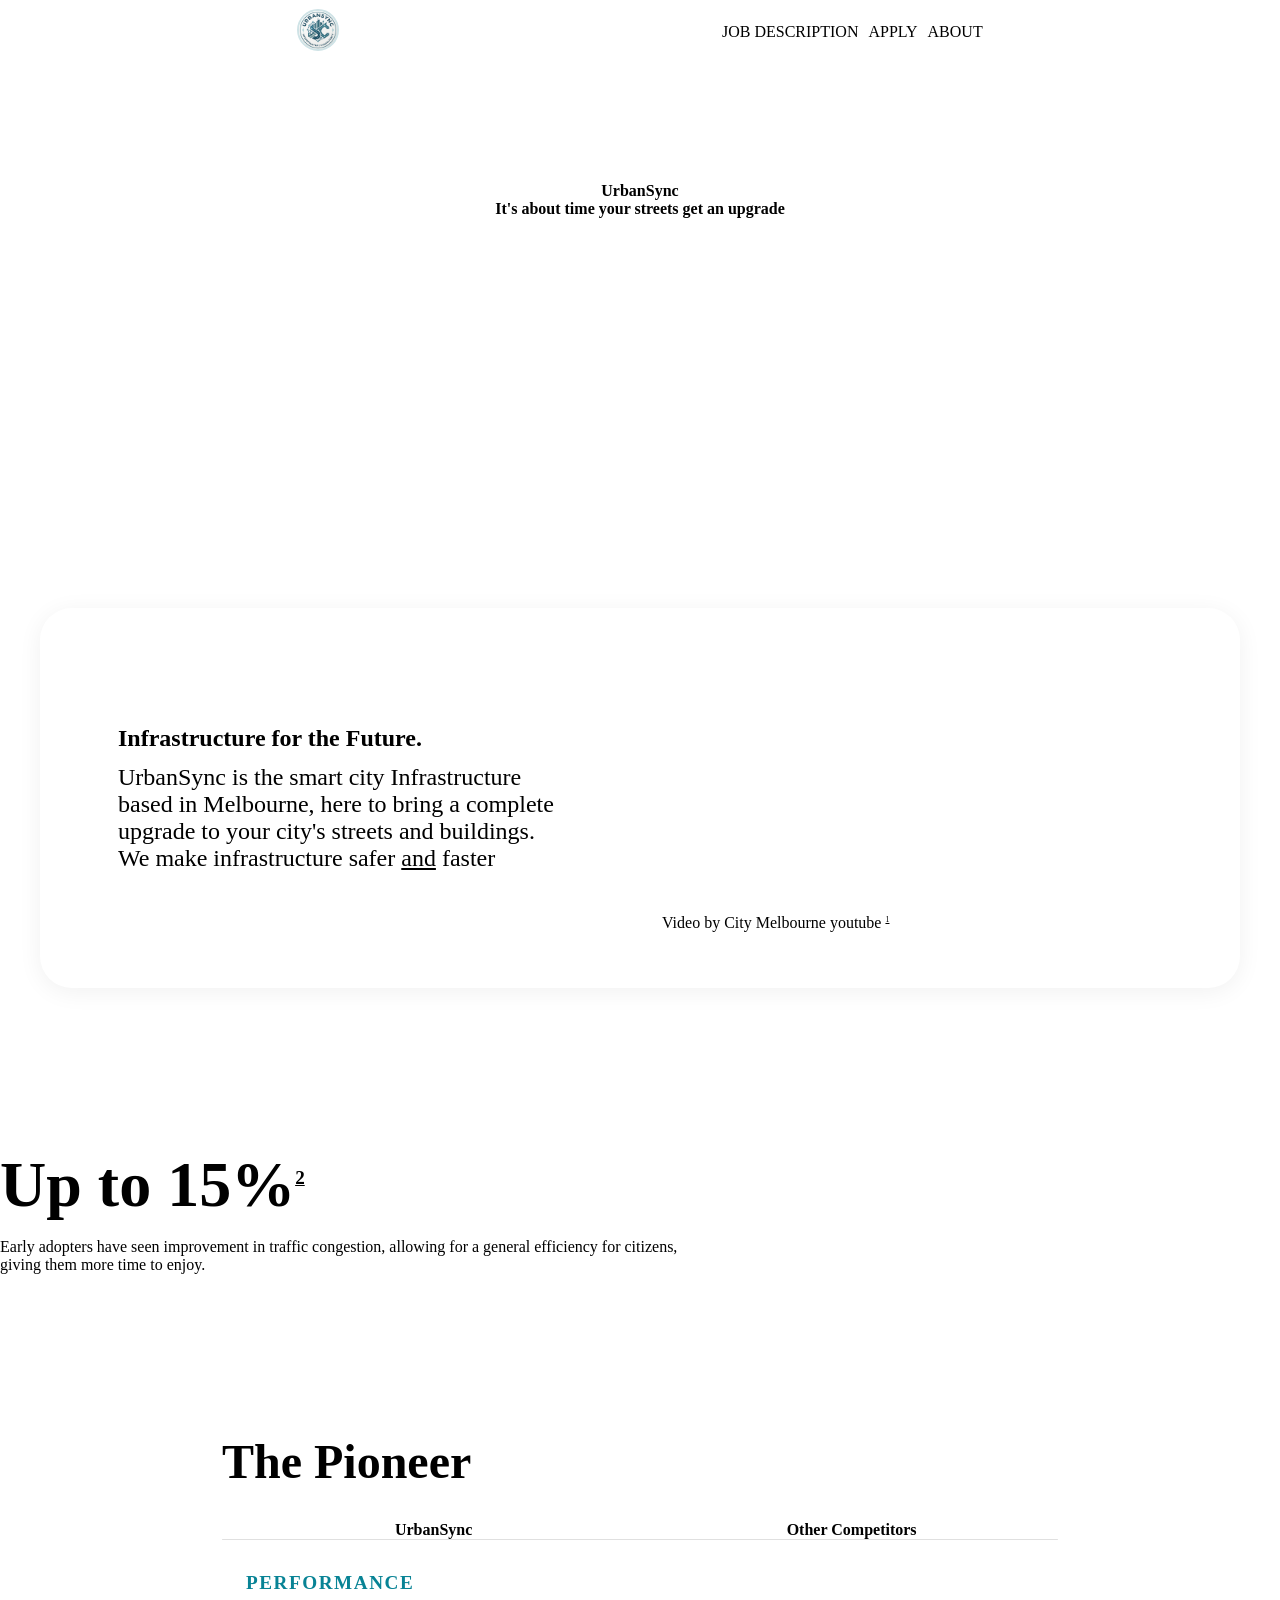
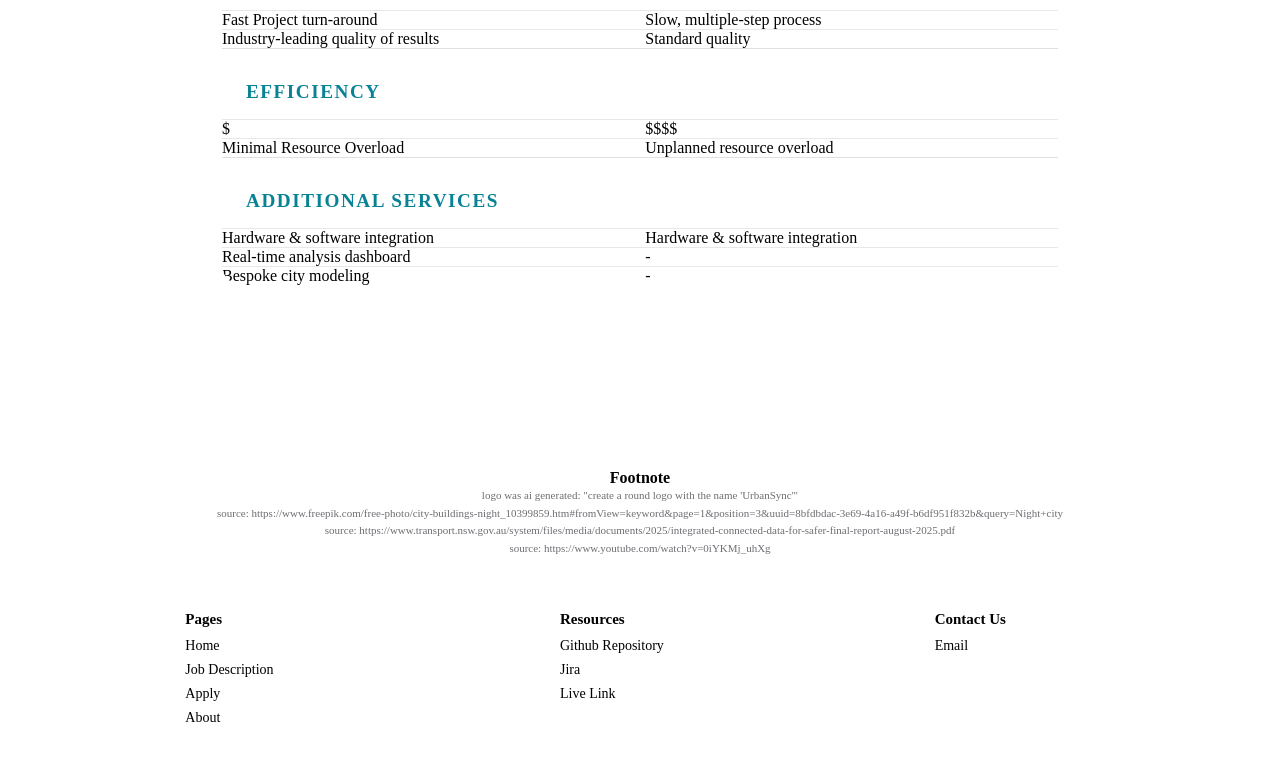
<file: index.html>
<!DOCTYPE html>
<html lang="en">

<head>
  <meta charset="UTF-8">
  <meta name="viewport" content="width=device-width, initial-scale=1.0">
  <link rel="stylesheet" href="./styles/style.css">
  <title>Home - UrbanSync</title>
  <link rel="icon" type="image/x-icon" href="/images/logo.ico">
  <meta charset="UTF-8">
  <meta name="viewport" content="width=device-width, initial-scale=1.0">
  <meta name="description" content="UrbanSync, A B2B company specializing in infrastructure analytics and improvement.">
  <meta name="author" content="Reach Peng, Liron Willathgamuwa, Dylan Kelly, MD Areen ">

  <!-- Open Graph (for social sharing previews) -->
  <meta property="og:title" content="UrbanSync">
  <meta property="og:description" content="making streets faster and safer">
  <meta property="og:image" content="assets/images/hero-preview.jpg">
  <meta property="og:url" content="https://mqypr.github.io/UrbanSync/">
  <meta property="og:type" content="website">
  <style>
    @media only screen and (max-width: 800px) {
      .index-hero-h1 {
        color: var(--bg-main);
        font-size: 60px;
      }


      .index-hero-slogan {
        color: var(--bg-main);
        font-size: 24px;
      }
    }

    @media only screen and (max-width: 1000px) {
      .index-intro {
        flex-direction: column;
      }

      .index-intro-description {
        max-width: 500px;
        font-size: 20px;
        text-align: center;
      }

      .index-intro-vid-content {
        height: 200px;
        width: auto;
      }
    }
  </style>
</head>

<body>
  <!--HEADER-->
  <header>
    <nav class="navbar">
      <div class="navbar-container">
        <!--navbar logo links to index page-->
        <div class="navbar-logo">
          <a href="index.html"><img src="./images/logo.png" class="logo-pic" alt="logo-pic"></a>
        </div>
        <!--navbar links to other pages-->
        <div class="navbar-link">
          <a href="jobs.html" class="navbar-link-item-a">JOB DESCRIPTION</a>
          <a href="apply.html" class="navbar-link-item-a">APPLY</a>
          <a href="about.html" class="navbar-link-item-a">ABOUT</a>
        </div>
      </div>
    </nav>
  </header>
  <main>
    <!--HERO SECTION
    CONTAINS: background picture, company name, and description-->
    <section class="index-hero">
      <h1 class="index-hero-h1">UrbanSync</h1>
      <h2 class="index-hero-slogan">It's about time your streets get an
        <span class="index-hero-slogan-highlight">upgrade</span>
      </h2>
    </section>
    <section class="index-intro">
      <div class="index-intro-description">
        <h2 class="index-intro-title">Infrastructure for the Future.</h2>
        <p>UrbanSync is the smart city Infrastructure based in Melbourne, here to bring a complete upgrade to your
          city's streets and buildings. We make infrastructure safer <span
            class="index-intro-description-highlight">and</span> faster</p>
        <!--highlight "and"-->
      </div>
      <figure class="index-intro-vid">
        <video autoplay muted loop src="./images/promo-video.mp4" class="index-intro-vid-content"></video>
        <figcaption class="index-intro-figcaption">Video by City Melbourne youtube <a href="#footnote-3"
            class="index-intro-figcaption-sup"><sup>1</sup></a></figcaption>
      </figure>
    </section>
    <section class="index-stats">
      <h2 class="index-stats-number">Up to <span class="index-stats-number-highlight">15%<a href="#footnote-2"><sup
              style="font-size: 30%;">2</sup></a>
        </span></h2>
      <p class="index-stats-text">Early adopters have seen improvement in traffic congestion, allowing for a general
        efficiency for citizens, giving them more time to enjoy.</p>
    </section>
    <section class="index-compare">
      <h2 class="index-compare-title">
        The Pioneer
      </h2>
      <table class="index-compare-table">
        <tr class="index-compare-table-row">
          <th class="index-compare-table-title">UrbanSync</th>
          <th class="index-compare-table-title">Other Competitors</th>
        </tr>
        <tr class="index-compare-table-row">
          <td class="index-compare-table-category" colspan="2">Performance</td>
        </tr>
        <tr class="index-compare-table-row">
          <td class="index-compare-table-row-data">Fast Project turn-around</td>
          <td class="index-compare-table-row-data">Slow, multiple-step process</td>
        </tr>
        <tr class="index-compare-table-row">
          <td class="index-compare-table-row-data">Industry-leading quality of results</td>
          <td class="index-compare-table-row-data">Standard quality</td>
        </tr>
        <tr class="index-compare-table-row">
          <td class="index-compare-table-category" colspan="2">Efficiency</td>
        </tr>
        <tr class="index-compare-table-row">
          <td class="index-compare-table-row-data">$</td>
          <td class="index-compare-table-row-data">$$$$</td>
        </tr>
        <tr class="index-compare-table-row">
          <td class="index-compare-table-row-data">Minimal Resource Overload</td>
          <td class="index-compare-table-row-data">Unplanned resource overload</td>
        </tr>
        <tr class="index-compare-table-row">
          <td class="index-compare-table-category" colspan="2">Additional Services</td>
        </tr>
        <tr class="index-compare-table-row">
          <td class="index-compare-table-row-data">Hardware & software integration</td>
          <td class="index-compare-table-row-data">Hardware & software integration</td>
        </tr>
        <tr class="index-compare-table-row">
          <td class="index-compare-table-row-data">Real-time analysis dashboard</td>
          <td class="index-compare-table-row-data">-</td>
        </tr>
        <tr class="index-compare-table-row">
          <td class="index-compare-table-row-data">Bespoke city modeling</td>
          <td class="index-compare-table-row-data">-</td>
        </tr>
      </table>
    </section>
    <section class="index-footnote">
      <h3>Footnote</h3>
      <p class="index-footnote-item" id="footnote-0"> logo was ai generated: "create a round logo with the name
        'UrbanSync'"</p>
      <p class="index-footnote-item" id="footnote-1">source:
        https://www.freepik.com/free-photo/city-buildings-night_10399859.htm#fromView=keyword&page=1&position=3&uuid=8bfdbdac-3e69-4a16-a49f-b6df951f832b&query=Night+city
      </p>
      <p class="index-footnote-item" id="footnote-2">source:
        https://www.transport.nsw.gov.au/system/files/media/documents/2025/integrated-connected-data-for-safer-final-report-august-2025.pdf
      </p>
      <p class="index-footnote-item" id="footnote-3">source: https://www.youtube.com/watch?v=0iYKMj_uhXg</p>
    </section>
  </main>
  <footer>
    <nav>
      <div class="footer-container">
        <div class="footer-column">
          <h2 class="footer-column-title">Pages</h2>
          <ul class="footer-column-list">
            <li class="footer-column-item">
              <a href="/index.html">Home</a>
            </li>
            <li class="footer-column-item">
              <a href="/jobs.html">Job Description</a>
            </li>
            <li class="footer-column-item">
              <a href="/apply.html">Apply</a>
            </li>
            <li class="footer-column-item">
              <a href="/about.html">About</a>
            </li>
          </ul>
        </div>
        <div class="footer-column">
          <h2 class="footer-column-title">Resources</h2>
          <ul class="footer-column-list">
            <li class="footer-column-item">
              <a href="https://github.com/mqypr/UrbanSync">Github Repository</a>
            </li>
            <li class="footer-column-item">
              <a class="footer-column-item"
                href="https://pengreach123.atlassian.net/?continue=https%3A%2F%2Fpengreach123.atlassian.net%2Fwelcome%2Fsoftware%3FprojectId%3D10033&atlOrigin=eyJpIjoiOGMzNTY2NzRmYTE2NGY5MzkxNmFkNDQ3ZmFmNWVmYmYiLCJwIjoiamlyYS1zb2Z0d2FyZSJ9">Jira
              </a>
            </li>
            <li class="footer-column-item">
              <a class="footer-column-item" href="https://mqypr.github.io/UrbanSync/">Live Link</a>
            </li>
          </ul>
        </div>
        <div class="footer-column">
          <h2 class="footer-column-title">Contact Us</h2>
          <ul class="footer-column-list">
            <li class="footer-column-item">
              <a href="mailto:hello@urbansync.com.au" class="footer-column-item">Email</a>
            </li>
          </ul>
        </div>
      </div>

    </nav>
  </footer>
</body>

</html>
</file>
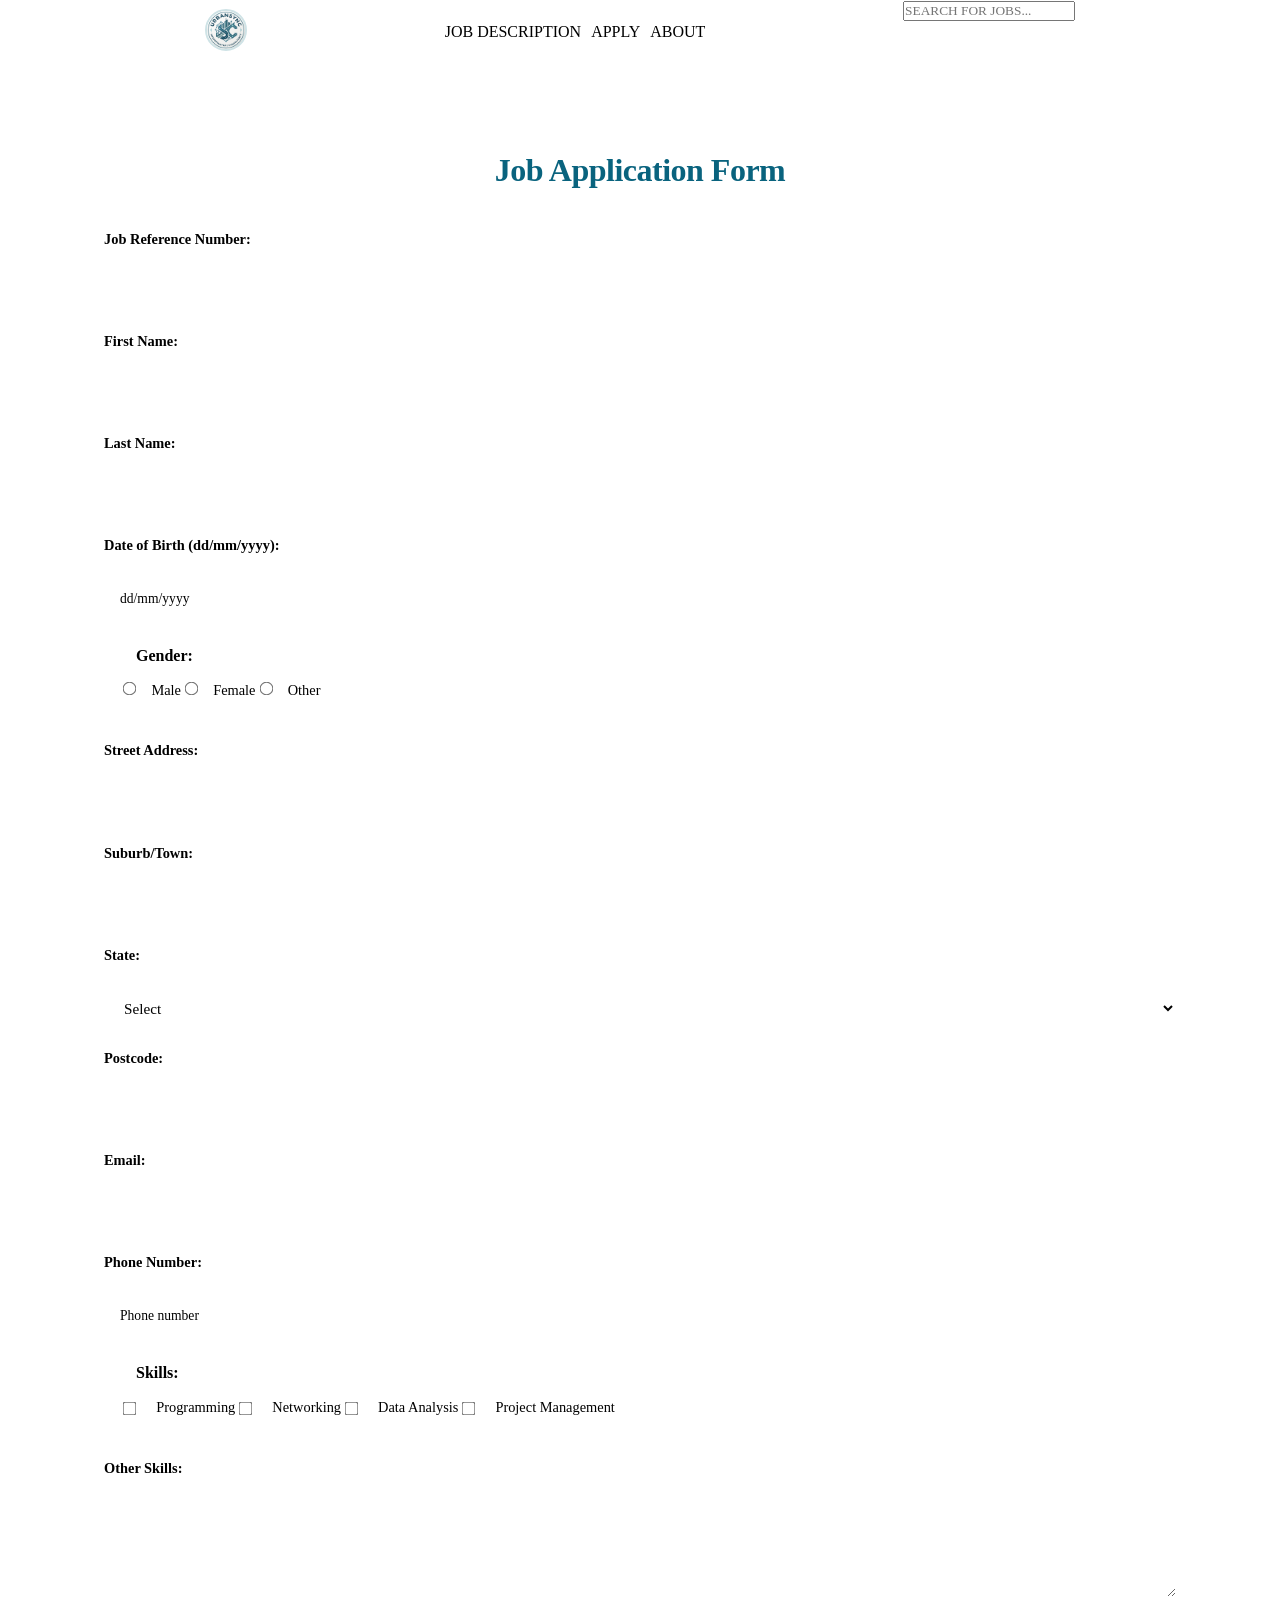
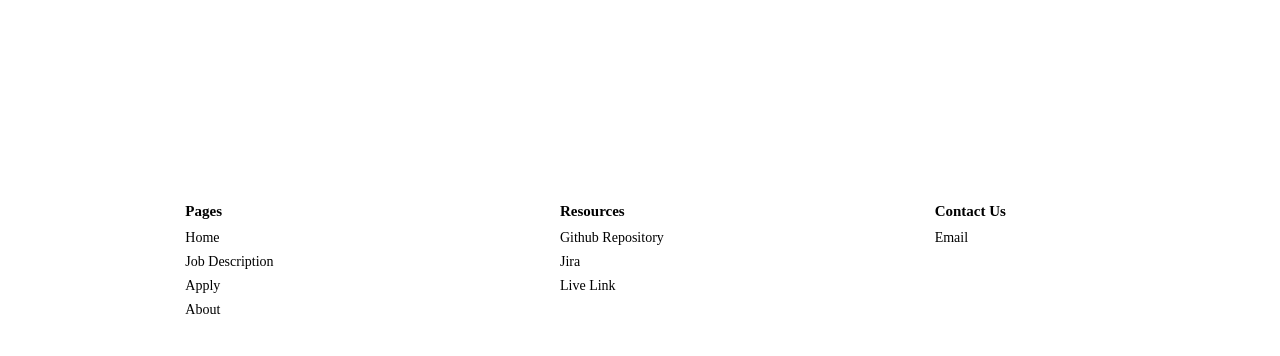
<file: apply.html>
<!DOCTYPE html>
<html lang="en">

<head>
  <meta charset="UTF-8">
  <meta name="viewport" content="width=device-width, initial-scale=1.0">
  <link rel="stylesheet" href="./styles/style.css">
  <title>Apply - UrbanSync</title>
  <link rel="icon" type="image/x-icon" href="/images/logo.ico">
  <meta charset="UTF-8">
  <meta name="viewport" content="width=device-width, initial-scale=1.0">
  <meta name="description" content="UrbanSync, A B2B company specializing in infrastructure analytics and improvement.">
  <meta name="author" content="Reach Peng, Liron Willathgamuwa, Dylan Kelly, MD Areen ">

  <style>
    main {
      max-width: 1200px;
      margin: 3rem auto;
      padding-left: 1.5rem;
      padding-right: 1.5rem;
    }

    @media (max-width: 768px) {
      main {
        margin: 2rem auto;
        padding-left: 1rem;
        padding-right: 1rem;
      }

      .apply-form-section {
        padding: 1.5rem;
      }

      .apply-form-section h1 {
        font-size: 1.6rem;
      }

      .dob-wrapper {
        flex-direction: column;
        gap: 8px;
      }
    }
  </style>
</head>

<body>
  <!-- Header & Navbar -->
  <header>
    <nav class="navbar">
      <div class="navbar-container">
        <div class="navbar-logo">
          <a href="index.html"><img src="./images/logo.png" class="logo-pic" alt="logo-pic"></a>
        </div>
        <div class="navbar-link">
          <a href="jobs.html" class="navbar-link-item-a">JOB DESCRIPTION</a>
          <a href="apply.html" class="navbar-link-item-a">APPLY</a>
          <a href="about.html" class="navbar-link-item-a">ABOUT</a>
        </div>
        <form class="search-bar">
          <label for="search" style="display: none;">search for things in web page</label>
          <input for="search" name="search-text" placeholder="SEARCH FOR JOBS..." class="search-text">
          <button type="submit" class="job-search-button">SEARCH</button>
        </form>
      </div>
    </nav>
  </header>

  <main>
    <section class="apply-form-section">
      <h1 style="color: #09637e;">Job Application Form</h1>
      <form action="https://mercury.swin.edu.au/it000000/formtest.php" method="POST">

        <!-- Job Reference Number -->
        <label for="jobRef">Job Reference Number:</label>
        <input type="text" id="jobRef" name="jobRef" pattern="[A-Za-z0-9]{5}" required>
        <br><br>

        <!-- First Name -->
        <label for="firstName">First Name:</label>
        <input type="text" id="firstName" name="firstName" pattern="[A-Za-z]{1,20}" required>
        <br><br>

        <!-- Last Name -->
        <label for="lastName">Last Name:</label>
        <input type="text" id="lastName" name="lastName" pattern="[A-Za-z]{1,20}" required>
        <br><br>

        <!-- Date of Birth -->
        <label for="dob">Date of Birth (dd/mm/yyyy):</label>
        <input type="text" id="dob" name="dob" pattern="\d{2}/\d{2}/\d{4}" placeholder="dd/mm/yyyy" required>
        <br><br>

        <!-- Gender -->
        <fieldset>
          <legend>Gender:</legend>
          <input type="radio" id="male" name="gender" value="Male" required>
          <label for="male">Male</label>
          <input type="radio" id="female" name="gender" value="Female" required>
          <label for="female">Female</label>
          <input type="radio" id="other" name="gender" value="Other" required>
          <label for="other">Other</label>
        </fieldset>
        <br>

        <!-- Street Address -->
        <label for="address">Street Address:</label>
        <input type="text" id="address" name="address" maxlength="40" required>
        <br><br>

        <!-- Suburb/Town -->
        <label for="suburb">Suburb/Town:</label>
        <input type="text" id="suburb" name="suburb" maxlength="40" required>
        <br><br>

        <!-- State -->
        <label for="state">State:</label>
        <select id="state" name="state" required>
          <option value="">Select</option>
          <option value="VIC">VIC</option>
          <option value="NSW">NSW</option>
          <option value="QLD">QLD</option>
          <option value="NT">NT</option>
          <option value="WA">WA</option>
          <option value="SA">SA</option>
          <option value="TAS">TAS</option>
          <option value="ACT">ACT</option>
        </select>
        <br><br>

        <!-- Postcode -->
        <label for="postcode">Postcode:</label>
        <input type="text" id="postcode" name="postcode" pattern="\d{4}" required>
        <br><br>

        <!-- Email -->
        <label for="email">Email:</label>
        <input type="email" id="email" name="email" required>
        <br><br>

        <!-- Phone Number -->
        <label for="phone">Phone Number:</label>
        <input type="tel" id="phone" name="phone" pattern="[0-9]{8,12}" placeholder="Phone number" required>

        <!-- Skill List -->
        <fieldset>
          <legend>Skills:</legend>
          <input type="checkbox" id="skill1" name="skills[]" value="Programming">
          <label for="skill1">Programming</label>
          <input type="checkbox" id="skill2" name="skills[]" value="Networking">
          <label for="skill2">Networking</label>
          <input type="checkbox" id="skill3" name="skills[]" value="Data Analysis">
          <label for="skill3">Data Analysis</label>
          <input type="checkbox" id="skill4" name="skills[]" value="Project Management">
          <label for="skill4">Project Management</label>
        </fieldset>
        <br>

        <!-- Other Skills -->
        <label for="otherSkills">Other Skills:</label>
        <textarea id="otherSkills" name="otherSkills" rows="4" cols="50"></textarea>
        <br><br>

        <!-- Submit Button -->
        <input type="submit" value="Submit Application">

      </form>
    </section>
  </main>

  <!-- Footer -->
  <footer>
    <nav>
      <div class="footer-container">
        <div class="footer-column">
          <h2 class="footer-column-title">Pages</h2>
          <ul class="footer-column-list">
            <li class="footer-column-item">
              <a href="/index.html">Home</a>
            </li>
            <li class="footer-column-item">
              <a href="/jobs.html">Job Description</a>
            </li>
            <li class="footer-column-item">
              <a href="/apply.html">Apply</a>
            </li>
            <li class="footer-column-item">
              <a href="/about.html">About</a>
            </li>
          </ul>
        </div>
        <div class="footer-column">
          <h2 class="footer-column-title">Resources</h2>
          <ul class="footer-column-list">
            <li class="footer-column-item">
              <a href="https://github.com/mqypr/UrbanSync">Github Repository</a>
            </li>
            <li class="footer-column-item">
              <a class="footer-column-item"
                href="https://pengreach123.atlassian.net/?continue=https%3A%2F%2Fpengreach123.atlassian.net%2Fwelcome%2Fsoftware%3FprojectId%3D10033&atlOrigin=eyJpIjoiOGMzNTY2NzRmYTE2NGY5MzkxNmFkNDQ3ZmFmNWVmYmYiLCJwIjoiamlyYS1zb2Z0d2FyZSJ9">Jira
              </a>
            </li>
            <li class="footer-column-item">
              <a class="footer-column-item" href="https://mqypr.github.io/UrbanSync/">Live Link</a>
            </li>
          </ul>
        </div>
        <div class="footer-column">
          <h2 class="footer-column-title">Contact Us</h2>
          <ul class="footer-column-list">
            <li class="footer-column-item">
              <a href="mailto:blank" class="footer-column-item">Email</a>
            </li>
          </ul>
        </div>
      </div>

    </nav>
  </footer>
</body>

</html>
</file>
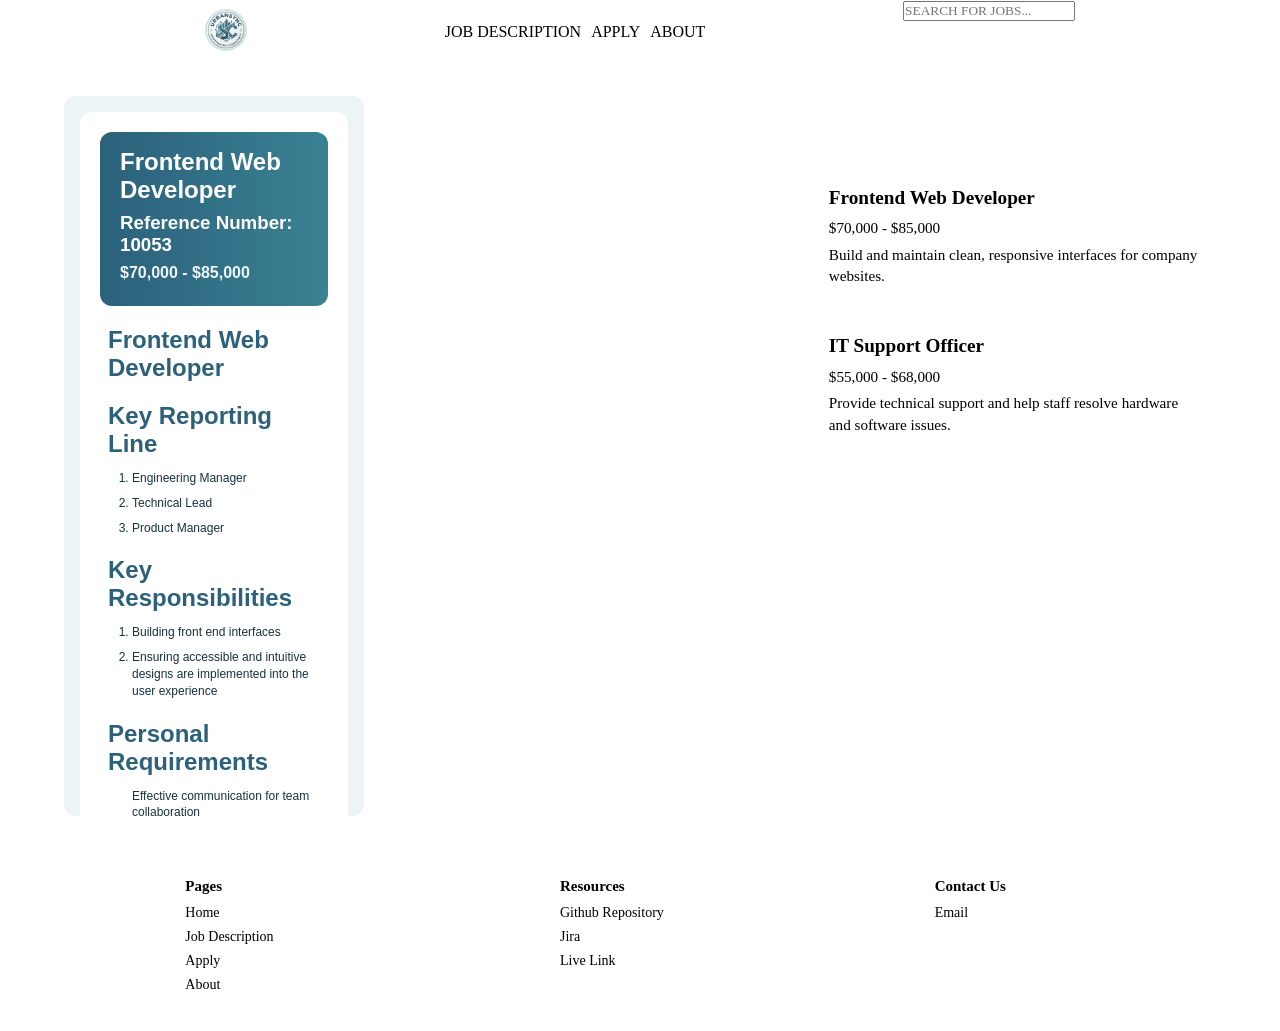
<file: jobs.html>
<!DOCTYPE html>
<html lang="en">

<head>
    <meta charset="UTF-8">
    <meta name="viewport" content="width=device-width, initial-scale=1.0">
    <link rel="stylesheet" href="./styles/style.css">
    <title>Job Application - UrbanSync</title>
    <link rel="icon" type="image/x-icon" href="./images/logo.ico">
    <meta charset="UTF-8">
    <meta name="viewport" content="width=device-width, initial-scale=1.0">
    <meta name="description"
        content="UrbanSync, A B2B company specializing in infrastructure analytics and improvement.">
    <meta name="author" content="Reach Peng, Liron Willathgamuwa, Dylan Kelly, MD Areen ">

</head>

<body id="JobsPage">
    <header>
        <nav class="navbar">
            <div class="navbar-container">
                <div class="navbar-logo">
                    <a href="index.html"><img src="./images/logo.png" class="logo-pic" alt="logo-pic"></a>
                </div>
                <div class="navbar-link">
                    <a href="jobs.html" class="navbar-link-item-a">JOB DESCRIPTION</a>
                    <a href="apply.html" class="navbar-link-item-a">APPLY</a>
                    <a href="about.html" class="navbar-link-item-a">ABOUT</a>
                </div>
                <form class="search-bar">
                    <label for="search" style="display: none;">search for things in web page</label>
                    <input for="search" name="search-text" placeholder="SEARCH FOR JOBS..." class="search-text">
                    <button type="submit" class="job-search-button">SEARCH</button>
                </form>
            </div>
        </nav>
    </header>
    <div class="jobs-layout">

        <!-- Job Aside Navigation Box -->
        <aside id="JobNav">
            <h1 style="color:white;">Jobs</h1>

            <div class="JobContainer">

                <!-- Job 1 -->
                <a href="Jobs/job01.html" target="contentMain">
                    <section class="JobSection">
                        <h2>Frontend Web Developer</h2>
                        <p>$70,000 - $85,000</p>
                        <p>Build and maintain clean, responsive interfaces for company websites.</p>
                    </section>
                </a>

                <!-- Job 2 -->
                <a href="Jobs/job02.html" target="contentMain">
                    <section class="JobSection">
                        <h2>IT Support Officer</h2>
                        <p>$55,000 - $68,000</p>
                        <p>Provide technical support and help staff resolve hardware and software issues.</p>
                    </section>
                </a>
            </div>
        </aside>


        <!-- Inline Frame for job details and information -->
        <main id="JobContent">
            <iframe id="JobsContentMain" name="contentMain" src="Jobs/job01.html" title="Job Information"></iframe>
        </main>
    </div>

    <footer>
        <nav>
            <div class="footer-container">
                <div class="footer-column">
                    <h2 class="footer-column-title">Pages</h2>
                    <ul class="footer-column-list">
                        <li class="footer-column-item">
                            <a href="/index.html">Home</a>
                        </li>
                        <li class="footer-column-item">
                            <a href="/jobs.html">Job Description</a>
                        </li>
                        <li class="footer-column-item">
                            <a href="/apply.html">Apply</a>
                        </li>
                        <li class="footer-column-item">
                            <a href="/about.html">About</a>
                        </li>
                    </ul>
                </div>
                <div class="footer-column">
                    <h2 class="footer-column-title">Resources</h2>
                    <ul class="footer-column-list">
                        <li class="footer-column-item">
                            <a href="https://github.com/mqypr/UrbanSync">Github Repository</a>
                        </li>
                        <li class="footer-column-item">
                            <a class="footer-column-item"
                                href="https://pengreach123.atlassian.net/?continue=https%3A%2F%2Fpengreach123.atlassian.net%2Fwelcome%2Fsoftware%3FprojectId%3D10033&atlOrigin=eyJpIjoiOGMzNTY2NzRmYTE2NGY5MzkxNmFkNDQ3ZmFmNWVmYmYiLCJwIjoiamlyYS1zb2Z0d2FyZSJ9">Jira
                            </a>
                        </li>
                        <li class="footer-column-item">
                            <a class="footer-column-item" href="https://mqypr.github.io/UrbanSync/">Live Link</a>
                        </li>
                    </ul>
                </div>
                <div class="footer-column">
                    <h2 class="footer-column-title">Contact Us</h2>
                    <ul class="footer-column-list">
                        <li class="footer-column-item">
                            <a href="mailto:blank" class="footer-column-item">Email</a>
                        </li>
                    </ul>
                </div>
            </div>

        </nav>
    </footer>

</body>

</html>
</file>
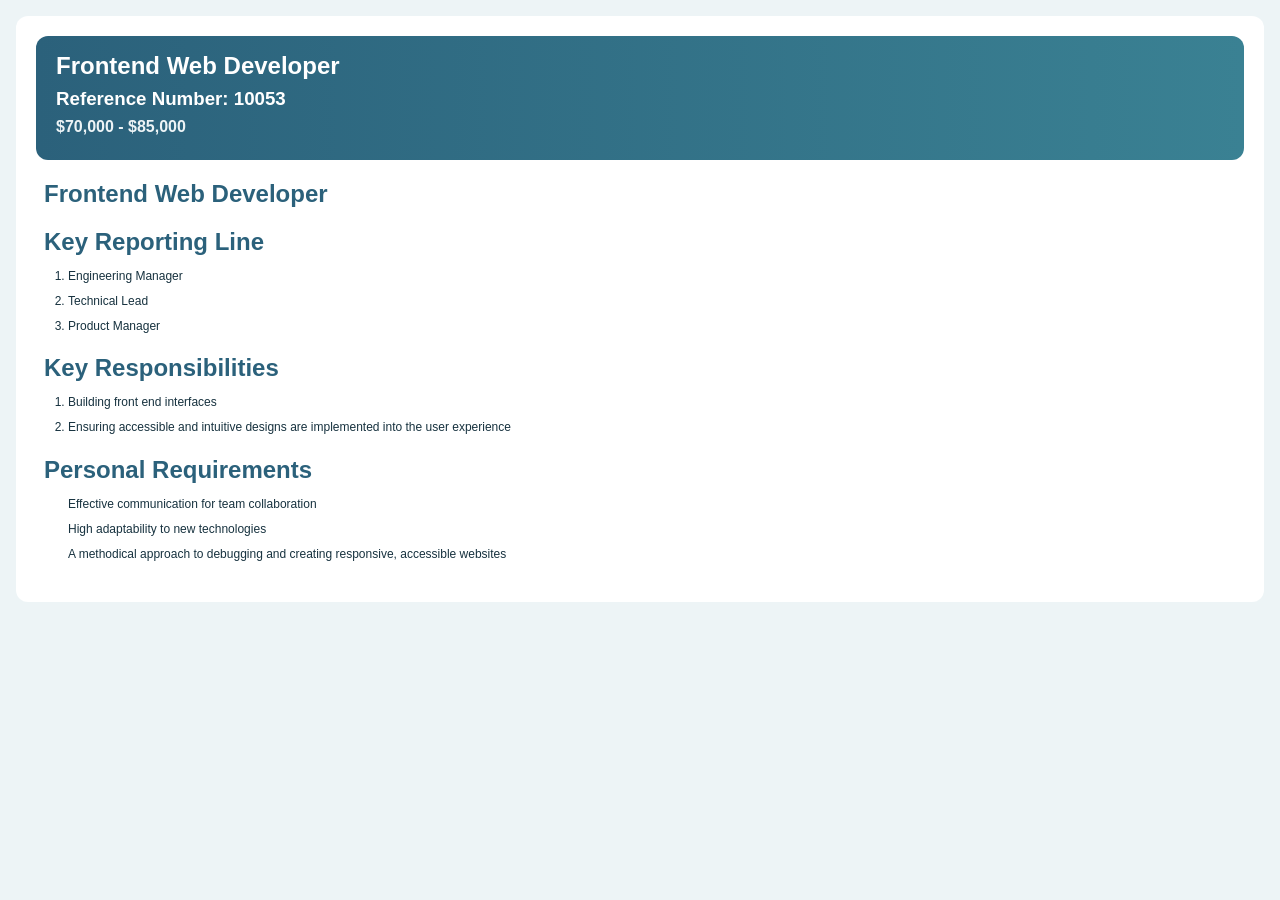
<file: Jobs/job01.html>
<!DOCTYPE html>
<html lang="en">
<head>
    <meta charset="UTF-8">
    <meta name="viewport" content="width=device-width, initial-scale=1.0">
    <title>Frontend Web Developer</title>
    <link rel="stylesheet" href="../style.css">
</head>
<body id="JobPageBodyStyle">

    <article id="JobArticle">

        <section id="JobTitle">
            <h2 style="Color:White;">Frontend Web Developer</h2>
            <h3 style="Color:White;">Reference Number: 10053</h3>
            <p>$70,000 - $85,000</p>
        </section>

        <section id="JobInfo">
            <h2>Frontend Web Developer</h2>

            <h2>Key Reporting Line</h2>
            <ol id="JobReportingLine">
                <li>Engineering Manager</li>
                <li>Technical Lead</li>
                <li>Product Manager</li>
            </ol>

            <h2>Key Responsibilities</h2>
            <ol id="JobResponsobilities">
                <li>Building front end interfaces</li>
                <li>Ensuring accessible and intuitive designs are implemented into the user experience</li>
            </ol>

            <h2>Personal Requirements</h2>
            <ul id="JobPersonalRequirements">
                <li>Effective communication for team collaboration</li>
                <li>High adaptability to new technologies</li>
                <li>A methodical approach to debugging and creating responsive, accessible websites</li>
            </ul>

        </section>
    </article>
</body>
</html>
</file>
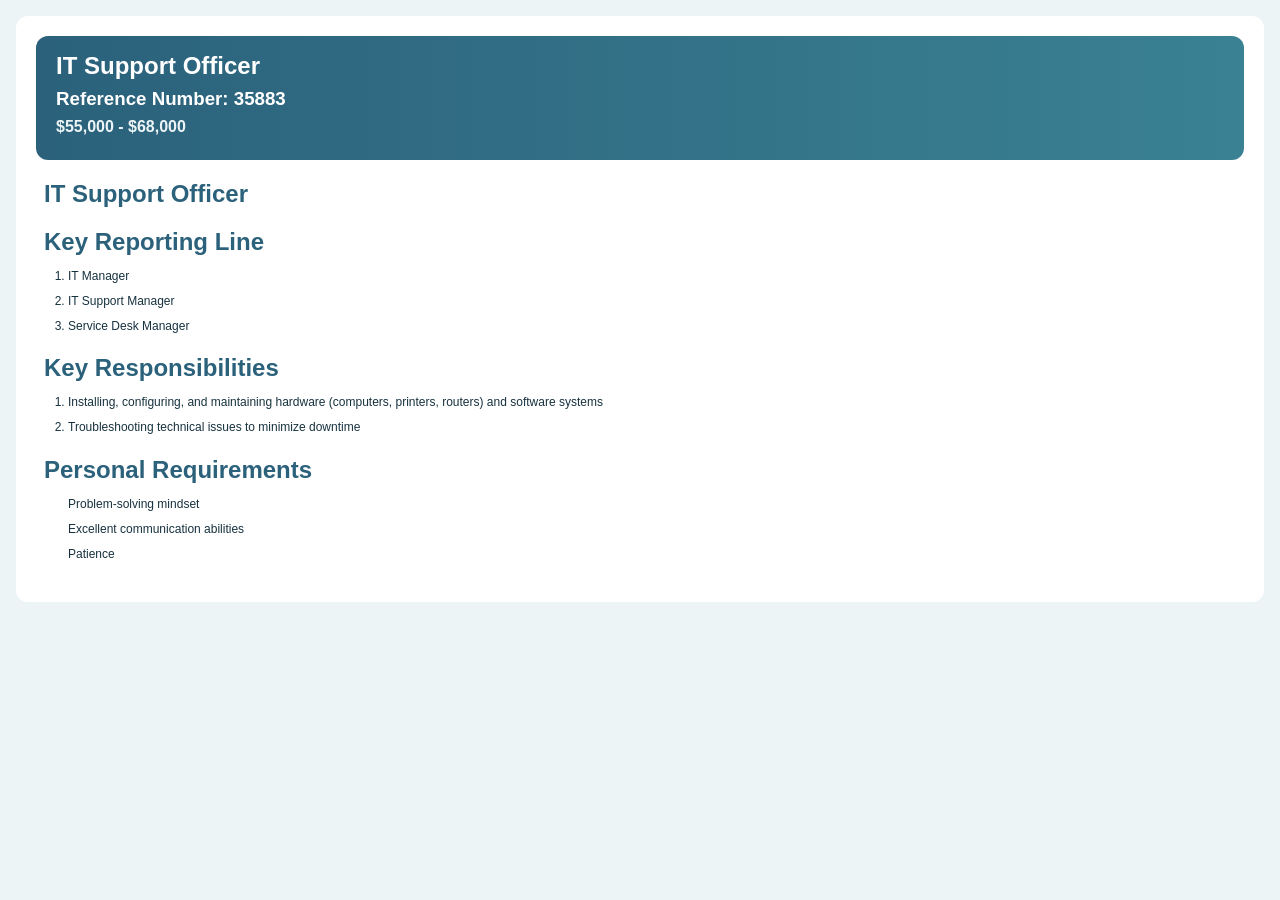
<file: Jobs/job02.html>
<!DOCTYPE html>
<html lang="en">
<head>
    <meta charset="UTF-8">
    <meta name="viewport" content="width=device-width, initial-scale=1.0">
    <title>Frontend Web Developer</title>
    <link rel="stylesheet" href="../style.css">

</head>
<body id="JobPageBodyStyle">
    <article id="JobArticle">
        <section id="JobTitle">
            <h2 style="color: white;">IT Support Officer</h2>
            <h3 style="color:white;">Reference Number: 35883</h3>
            <p>$55,000 - $68,000</p>
        </section>

        <section id="JobInfo">
            <h2>IT Support Officer</h2>

            <h2>Key Reporting Line</h2>
            <ol id="JobReportingLine">
                <li>IT Manager</li>
                <li>IT Support Manager</li>
                <li>Service Desk Manager</li>
            </ol>

            <h2>Key Responsibilities</h2>
            <ol id="JobResponsobilities">
                <li>Installing, configuring, and maintaining hardware (computers, printers, routers) and software systems</li>
                <li>Troubleshooting technical issues to minimize downtime</li>
            </ol>

            <h2>Personal Requirements</h2>
            <ul id="JobPersonalRequirements">
                <li>Problem-solving mindset</li>
                <li>Excellent communication abilities</li>
                <li>Patience</li>
            </ul>

        </section>
    </article>
</body>
</html>
</file>
<file: styles/style.css>
/* :root command inspired from chatgpt "how to structure css file" */
/* ROOT & RESETS */


/* Default to Light Mode */
:root:has(.switch input:not(:checked)) {
  --fs-h1: clamp(3rem, 1.524vw + 2.629rem, 4rem);
  --fs-h2: clamp(2rem, 1.143vw + 1.554rem, 2.75rem);
  --fs-h3: clamp(1.5rem, 0.762vw + 1.203rem, 1.75rem);
  --fs-body: 21px;
  --fs-body-line-height: 24px;
  --bg-main: #ffffff;
  --bg-secondary: #f5f5f7;
  --bg-tertiary: #e8e8ed;
  --accent: #088395;
  --accent-hover: #09637e;
  --text-main: #1d1d1f;
  --text-secondary: #6e6e73;
  --main-font: "SF Pro Text", "SF Pro Icons", "Helvetica Neue", Helvetica, Arial, sans-serif;
  --opacity-layer: rgba(255, 255, 255, 0.72);
  --index-searchbar: rgba(232, 232, 237, 0.72);
  --shadow: rgba(0, 0, 0, 0.08);
  --bg-img: url("../styles/images/index-bg.jpeg");
}

:root:has(.switch input:checked) {
  --fs-h1: clamp(3rem, 1.524vw + 2.629rem, 4rem);
  --fs-h2: clamp(2rem, 1.143vw + 1.554rem, 2.75rem);
  --fs-h3: clamp(1.5rem, 0.762vw + 1.203rem, 1.75rem);
  --fs-body: 21px;
  --fs-body-line-height: 24px;
  --bg-main: #000000;
  --bg-secondary: #1c1c1e;
  --bg-tertiary: #2c2c2e;
  --accent: #088395;
  --accent-hover: #09637e;
  --text-main: #f5f5f7;
  --text-secondary: #98989d;
  --main-font: 'SF Pro Display', Arial, sans-serif;
  --opacity-layer: rgba(0, 0, 0, 0.72);
  --index-searchbar: rgba(51, 51, 51, 0.72);
  ;
  --shadow: rgba(0, 0, 0, 0.4);
  --bg-img: url("../styles/images/index-bg-dark.jpeg");
}


* {
  margin: 0;
  padding: 0;
  box-sizing: border-box;
  font-family: var(--main-font);
}

/* ROOT & RESETS END */


/* TYPOGRAPHY */

body {
  background-color: var(--bg-main);
}


h1,
h2,
h3,
h4,
h5,
h6 {
  font-weight: 600;
  color: var(--text-main);
}

h1 {
  font-size: var(--fs-h1);
}

h2 {
  font-size: var(--fs-h2);
}

h3 {
  font-size: var(--fs-h3);
}


p {
  color: var(--text-main);
  font-size: var(--fs-body);
  line-height: var(--fs-body-line-height);

}

ul {
  list-style-type: none;
}

li {
  font-family: var(--main-font);
  font-size: 12px;
}

a {
  text-decoration: none;
  color: var(--text-main)
}

button {
  background: none;
  border: none;
  outline: none;
  padding: 12px;
  background-color: var(--accent);
  /* Layout & typography */
  font-family: var(--main-font);
  font-size: 1rem;
  display: block;
  cursor: pointer;
  font-weight: bold;
  text-align: center;
  color: white;
  transition: background-color 0.2s, transform 0.1s;
  border-radius: 14px;
}

button:hover {
  background-color: var(--accent-hover);
  transform: translateY(-1px);
  box-shadow: 0 8px 18px rgba(9, 99, 126, 0.3);
}

sup {
  text-decoration: underline;
  font-size: 50%;
}

.code-btn {
  padding: 10px 14px;
  background-color: var(--bg-tertiary);
  color: var(--text-main);
  border: 1.5px solid var(--bg-tertiary);
  border-radius: 10px;
  font-size: 13px;
  font-weight: bold;
  font-family: var(--main-font);
  cursor: pointer;
  white-space: nowrap;
  transition: background-color 0.2s;
}

.code-btn:hover {
  background-color: var(--bg-secondary);
  box-shadow: none;
  transform: none;
}

.code-sent {
  font-size: 12px;
  color: #34c759;
  margin-top: 6px;
}

.code-error {
  font-size: 12px;
  color: #ff3b30;
  margin-top: 6px;
}






/* TYPOGRAPHY END */




/* LAYOUT COMPONENTS */
/* navbar */
.navbar {
  position: sticky;
  top: 0;
  z-index: 1000;
  background-color: var(--bg-secondary);
}

.navbar-container {
  max-width: 1100px;
  height: 4rem;
  margin: auto;
  padding-left: 1rem;
  padding-right: 1rem;
  display: flex;
  justify-content: space-around;
  align-items: center;
}

.logo-pic {
  width: 42px;
  height: 42px;
  border-radius: 50%;
  border: 2px solid #cfe3e6;
}


.navbar-link {
  display: flex;
  gap: 10px;
}

.navbar-link-item {
  padding: 8px 12px;
  border-radius: 20px;
  color: var(--text-main);
  font-weight: bold;
  font-size: 1rem;
  cursor: pointer;
}

.navbar-link-item:hover,
.navbar-settings:hover .navbar-link-item,
.navbar-link-vert-item:hover {
  background: var(--bg-main);
  box-shadow: 0 8px 24px var(--shadow);
}

/* Settings dropdown - desktop */
.navbar-settings {
  position: relative;
}

.navbar-settings-dropdown {
  display: none;
  position: absolute;
  top: calc(100%);
  right: 0;
  left: 50%;
  transform: translateX(-50%);
  background: var(--bg-secondary);
  border: 1px solid var(--bg-tertiary);
  border-radius: 14px;
  padding: 0.8rem;
  min-width: 160px;
  box-shadow: 0 8px 24px var(--shadow);
  z-index: 1001;
}

.navbar-settings:hover .navbar-settings-dropdown {
  display: block;
}

.navbar-settings-toggle {
  width: 100%;
  font-size: 13px;
  font-weight: bold;
  border-radius: 10px;
  background-color: var(--accent);
  margin: 0;
  display: block;
}

.navbar-settings-toggle:hover,
#menu-toggle:hover,
.navbar-theme-btn:hover {
  transform: none;
  box-shadow: none;
}


/* mobile theme button */
.navbar-theme-form {
  width: 100%;
  padding-top: 1rem;
  border-top: 1px solid var(--bg-tertiary);
}

.navbar-theme-btn {
  width: 100%;
  padding: 10px;
  font-size: 14px;
  font-weight: bold;
  border-radius: 10px;
  background-color: var(--accent);
  margin: 0;
  display: block;
}

.navbar-theme-btn:hover {
  background-color: var(--accent-hover);
}


/*  vert menu dropdown */
.navbar-link-vert {
  display: none;
  align-items: center;
}

.navbar-link-vert-dropdown {
  display: none;
  position: absolute;
  top: 100%;
  left: 50%;
  transform: translateX(-50%);
  background: var(--bg-secondary);
  padding: 2rem 0.5rem;
  box-shadow: 0 8px 24px rgba(0, 0, 0, 0.15);
  width: 100vw;
  height: 95vh;
  flex-direction: column;
  align-items: center;
  gap: 0.5rem;
  z-index: 999;
}

.menu-toggle-input {
  display: none;
}

/* no scroll when menu is clicked */
.menu-toggle-input:checked~.navbar-link-vert-dropdown {
  display: flex;
}

body:has(.menu-toggle-input:checked) {
  overflow: hidden;
}

body:has(.menu-toggle-input:not(:checked)) {
  overflow: auto;
}

body:has(.menu-toggle-input:checked) .index-hero {
  background-color: var(--bg-secondary);
  background-image: none;
}

body:has(.menu-toggle-input:not(:checked)) .index-hero {
  background-image: var(--bg-img);
}

.menu-toggle-input:checked~.navbar-link-item,
.menu-toggle-input:checked~label.navbar-link-item {
  background: var(--bg-main);
}

.navbar-link-vert-item {
  color: var(--text-main);
  font-weight: bold;
  font-size: 14px;
  padding: 1rem;
  border-radius: 8px;
  width: 100%;
  text-align: center;
  white-space: nowrap;
}

label.navbar-link-vert-item {
  padding: 0;
}

#menu-toggle-label {
  font-size: 1.8rem;
  transform: scale(1.2);
}

#menu-toggle-label:hover {
  background: none;
  box-shadow: none;
}

.menu-toggle-input~#menu-toggle-label .fa-close {
  display: none;
}

.menu-toggle-input:checked~#menu-toggle-label .fa-bars {
  display: none;
}

.menu-toggle-input:checked~#menu-toggle-label .fa-close {
  display: inline;
}

/* body with background */
body.s-body {
  background-image: var(--bg-img);
  background-repeat: no-repeat;
  background-attachment: fixed;
  background-size: cover;
  background-position: center;
}

/* footer */
footer {
  width: 100%;
  padding: 30px 20px;
  background: var(--bg-secondary);
  border-top: 1px solid var(--bg-tertiary);
}

.footer-container {
  max-width: 1100px;
  margin: auto;
  display: flex;
  justify-content: space-around;
  flex-wrap: wrap;
  gap: 24px;
}

.footer-column {
  min-width: 160px;
}

.footer-column-title {
  font-size: 15px;
  font-weight: bold;
  color: var(--text-main);
  margin-bottom: 10px;
}

.footer-column-item {
  font-size: 14px;
  color: var(--text-main);
  margin-bottom: 8px;
}

.footer-column-item a {
  color: var(--text-main);
}

.footer-column-item a:hover {
  color: var(--secondary);
}

/* LAYOUT COMPONENTS END */


/* PAGE SPECIFIC STYLES */

/* apply.html styles */

.apply-form-section {
  background-color: var(--opacity-layer);
  border-radius: 28px;
  padding: 2.5rem;
  border: 1px solid var(--bg-tertiary);
  box-shadow: 0 20px 35px -12px var(--shadow);
}

.apply-card {
  width: 90%;
  max-width: 1100px;

  background-color: var(--opacity-layer);
  border-radius: 20px;
  box-shadow: 0 8px 32px var(--shadow);

  padding: 2.5rem 2rem;

  text-align: center;
}

.apply-form-section h1 {
  color: var(--text-main);
  font-size: 2rem;
  text-align: center;
  font-weight: 700;
  margin-bottom: 1.8rem;
  letter-spacing: -0.5px;
  position: relative;
  padding-bottom: 0.8rem;
}

.apply-form-section h1::after {
  content: '';
  width: 80px;
  height: 4px;
  background-color: var(--accent);
  border-radius: 2px;
  position: absolute;
  bottom: 0;
  left: 50%;
  transform: translateX(-50%);
}

.apply-form-section form {
  display: flex;
  flex-direction: column;
  gap: 1.2rem;
}

.apply-form-section label,
.apply-form-section legend {
  color: var(--text-main);
}

.apply-form-section label {
  display: inline-block;
  font-weight: 600;
  font-size: 0.9rem;
  margin-bottom: 0.2rem;
}

.apply-form-section input,
.apply-form-section select,
.apply-form-section textarea {
  width: 100%;
  padding: 0.8rem 1rem;
  border: 1.5px solid var(--bg-tertiary);
  border-radius: 14px;
  font-size: 0.95rem;
  background-color: var(--bg-main);
  color: var(--text-main);
  transition: 0.2s;
}

.apply-form-section input:focus,
.apply-form-section select:focus,
.apply-form-section textarea:focus {
  outline: none;
  border-color: var(--accent);
  box-shadow: 0 0 0 3px rgba(8, 131, 149, 0.15);
}

.apply-form-section fieldset {
  border: 1.5px solid var(--bg-tertiary);
  border-radius: 18px;
  padding: 1rem 1.2rem;
  margin: 0.5rem 0;
}

.apply-form-section legend {
  font-weight: 700;
  padding-left: 0.8rem;
  padding-right: 0.8rem;
}

.apply-form-section fieldset label {
  display: inline;
  font-weight: 500;
  color: var(--text-main);
  margin-left: 0.4rem;
  margin-right: 0;
}

.apply-form-section fieldset input[type="checkbox"] {
  width: auto;
  margin: 0 0.6rem 0 0;
  vertical-align: middle;
}

.apply-form-section fieldset br {
  display: block;
}

.apply-form-section input[type="radio"],
.apply-form-section input[type="checkbox"] {
  width: auto;
  margin-right: 0.3rem;
  transform: scale(1.05);
  accent-color: var(--accent);
}

.apply-form-section input[type="submit"] {
  width: 100%;
  border: none;
  color: white;
  background-color: var(--accent);
  padding: 1rem 0.4rem;
  font-size: 1.1rem;
  font-weight: 700;
  border-radius: 40px;
  cursor: pointer;
  margin-top: 1rem;
  letter-spacing: 1px;
  transition: 0.3s;
}

.apply-form-section input[type="submit"]:hover {
  background-color: var(--accent-hover);
  transform: translateY(-2px);
  box-shadow: 0 8px 18px var(--shadow);
}

.apply-form-section textarea {
  resize: vertical;
  min-height: 80px;
}

.phone-australia {
  display: flex;
  align-items: center;
}

.phone-australia input {
  flex: 1;
}

.dob-wrapper {
  display: flex;
  align-items: center;
  gap: 10px;
}

.dob-wrapper input {
  flex: 1;
}

.dob-hint {
  font-size: 12px;
  color: var(--text-secondary);
  margin-top: 5px;
}

.apply-form-section form br {
  display: none;
}

.apply-form-section input::placeholder,
.apply-form-section textarea::placeholder {
  color: var(--text-secondary);
  font-size: 0.85rem;
}

/* job.php style stuff */

/* The Aside navigation page */

#JobsPage {
  background-image: var(--bg-img);
  background-repeat: no-repeat;
  background-attachment: fixed;
  background-size: cover;
  background-position: center;
  background-color: var(--bg-main);
}

#JobNav {
  float: right;
  width: 26rem;
  max-width: 35%;
  min-width: 18rem;
  margin-left: 2rem;
  background-color: var(--opacity-layer);
  border-radius: 0.75rem;
}

/* heading in the job aside bar */
#JobNav h1 {
  margin: 0 0 1.5rem 0;
  padding: 1rem;
  text-align: center;
  color: var(--text-secondary);
  background-image: linear-gradient(to right, color-mix(in srgb, var(--bg-tertiary), black), color-mix(in srgb, var(--bg-secondary), black));
  border-radius: 0.75rem;
}

/*Listing of jobs within the aside*/
.JobContainer {
  display: flex;
  flex-direction: column;
  gap: 1rem;

  max-height: calc(100vh - 13rem);
  overflow-y: auto;
}

.JobContainer a {
  text-decoration: none;
}

.JobSection {
  padding: 1rem;
  border-radius: 0.75rem;
  transition: background-image 0.25s ease, transform 0.25s ease;
  background-image: linear-gradient(to right, var(--bg-tertiary), var(--bg-secondary));
}

.JobSection:hover {
  transform: translateY(-0.15rem);
  cursor: pointer;
}

.JobSection h3 {
  margin: 0 0 0.5rem 0;
}

.JobSection p {
  margin: 0.35rem 0 0 0;
  line-height: 1.4;
}

/*Where the content is stored*/
#JobContent {
  overflow: hidden;
  padding: 0rem;
}

#JobsContentMain {
  min-height: 80vh;
  border: none;
  border-radius: 0.75rem;
  display: block;
}

/* Job content page styling */
#JobPageBodyStyle {
  margin: 0;
  padding: 1rem;
  background-color: var(--bg-main);
}

#JobArticle {
  background-color: var(--opacity-layer);
  border-radius: 0.75rem;
  padding: 1.25rem;
  border-color: var(--bg-tertiary);
}

#JobTitle {
  margin: 0 0 1.25rem 0;
  padding: 1rem 1.25rem;
  background-image: linear-gradient(to right, color-mix(in srgb, var(--bg-tertiary), black), color-mix(in srgb, var(--bg-secondary), black));
  border-radius: 0.75rem;
  color: var(--text-main);
}

#JobTitle h2,
#JobTitle h3,
#JobTitle p {
  margin: 0 0 0.5rem 0;
}

#JobTitle p {
  font-weight: bold;
}

#JobInfo {
  padding: 0 0.5rem;
  color: var(--text-secondary);
}

#JobInfo h2 {
  margin-top: 1.25rem;
  margin-bottom: 0.75rem;
  color: var(--text-main);
}

#JobReportingLine,
#JobResponsobilities,
#JobPersonalRequirements {
  margin: 0 0 1.25rem 0;
  padding-left: 1.5rem;
}

#JobReportingLine li,
#JobResponsobilities li,
#JobPersonalRequirements li {
  margin-bottom: 0.5rem;
  line-height: 1.4;
}

/* Job Aside Bar collapse Button */

.JobNavToggle {
  position: absolute;
  width: 1px;
  height: 1px;
  margin: -1px;
  padding: 0;
  border: 0;
  overflow: hidden;
  clip: rect(0 0 0 0);
  clip-path: inset(50%);
  white-space: nowrap;
}

#JobNavHeader {
  display: flex;
  align-items: center;
  justify-content: space-between;
  padding: 1rem;
  margin: 0 0 1rem 0;
}

.JobNavHeader h1 {
  margin: 0;
}

.JobNavToggleButton {
  border-radius: .15rem;
  background: white;
  width: 2rem;
  height: 2rem;
  padding: 0.5rem 0.5rem;
  color: rgb(59, 59, 59);
  cursor: pointer;

}

/* Collapse the aside when the checkbox is checked */
#JobNavToggle:checked+#JobNav {
  width: 4rem;
  min-width: 4rem;
  padding: 1rem 0.5rem;
  overflow: hidden;
}

/* Hide contents when collapsed */
#JobNavToggle:checked+#JobNav .JobSearchForm,
#JobNavToggle:checked+#JobNav .JobContainer,
#JobNavToggle:checked+#JobNav h1 {
  display: none !important;
}

/* Keep header and 3 line thing visible */
#JobNavToggle:checked+#JobNav #JobNavHeader {
  display: flex;
  justify-content: center;
}



.jobs-layout {
  width: 100%;
  max-width: none;
  margin: 0;
  padding: 2rem 4rem;
}

.jobs-layout::after {
  content: "";
  display: block;
  clear: both;
}

/* Changing font sizes because the normal ones are too big */
.JobSection h2 {
  font-size: 1.2rem;
  margin-bottom: 0.5rem;
  line-height: 1.2;
}

.JobSection p {
  font-size: 0.95rem;
  line-height: 1.4;
}

#JobTitle h2 {
  font-size: 2rem;
}

#JobTitle h3 {
  font-size: 1.2rem;
}

#JobTitle p {
  font-size: 1rem;
}

#JobInfo h2 {
  font-size: 1.8rem;
}

#JobInfo li {
  font-size: 1rem;
}

/* Job Search Bar */

/* Holds the search bar inside of the job aside */
.JobSearchForm {
  padding: 0 1rem 1rem 1rem;
}

/* Search bar label */
.JobSearchLabel {
  display: block;
  color: var(--text-main);
  font-size: 0.85rem;
  font-weight: bold;
  margin-bottom: 0.4rem;
}

/* Search bar container */
.JobSearchBar {
  display: flex;
  align-items: center;
  gap: 0.5rem;
  background: var(--bg-tertiary);
  border-radius: 999px;
  padding: 0.4rem;
}

/* Search bar text input */
.JobSearchInput {
  flex: 1;
  min-width: 0;
  border: none;
  outline: none;
  background: none;
  color: var(--text-main);
  font-size: 0.95rem;
  padding: 0.5rem 0.75rem;
}

/* Search bar placeholder text */
.JobSearchInput::placeholder {
  color: var(--text-secondary);
}

/* Search button */
.JobSearchButton {
  width: 2.3rem;
  height: 2.3rem;
  border-radius: 999px;
  padding: 0;
  display: flex;
  align-items: center;
  justify-content: center;
  flex-shrink: 0;
}

/* Removes the normal button hover movement for the search button */
.JobSearchButton:hover {
  transform: none;
}

/* Clear search link */
.JobClearSearch {
  display: inline-block;
  margin-top: 0.6rem;
  font-size: 0.85rem;
  color: var(--text-secondary);
  text-decoration: underline;
}



/* Accessability for devices with screens smaller then 768px */
@media (max-width: 768px) {
  .jobs-layout {
    padding: 1rem;
  }

  #JobNav {
    float: none;
    width: 100%;
    min-width: 0;
    margin-left: 0;
    margin-bottom: 1rem;
    position: static;
    max-height: none;
    max-width: none;
  }

  #JobContent {
    overflow: visible;
    padding: 0;
  }

  .JobContainer {
    max-height: 18rem;
    overflow-y: auto;
  }

  .JobNavToggle:checked+#JobNav {
    width: 100%;
    min-width: 0;
    padding: 1rem;
  }

  .JobNavToggle:checked+#JobNav .JobContainer,
  .JobNavToggle:checked+#JobNav .JobSearchForm {
    display: none;
  }

  .JobNavToggle:checked+#JobNav h1 {
    display: block;
  }
}



/* index.php styles */

.index-hero {
  position: relative;
  top: -80px;
  height: 27rem;
  display: flex;
  justify-content: center;
  flex-direction: column;
  align-items: center;
  overflow: hidden;

  background-image: var(--bg-img);
  background-repeat: no-repeat;
  background-attachment: fixed;
  background-size: cover;
  background-position: center;
  margin-bottom: 7rem;
}


.index-hero-text h1,
.index-hero-text h2 {
  position: relative;
  color: white;
  margin-left: 1rem;
  margin-right: 1rem;
  text-align: center;
}

.index-hero-text h1 {
  font-size: 6rem;
}

.index-hero-text h2 {
  font-size: 2rem;
}

/* intro section */

.index-intro {
  margin: 7rem auto;
  width: calc(100% - 5rem);
  max-width: 1300px;
  border: none;
  border-radius: 2rem;
  background-color: var(--bg-secondary);
  display: flex;
  justify-content: space-around;
  flex-direction: row;
  align-items: center;
  padding: 2rem;
  box-shadow: 0 4px 24px rgba(0, 0, 0, 0.06);
}


.index-intro-description {
  max-width: 500px;
  font-size: 24px;
}

.index-intro-description,
.index-intro-vid {
  padding: 24px;
}

.index-intro-description h2 {
  padding-bottom: 12px;
}

.index-intro-description p span {
  text-decoration: underline;
}

.index-intro-vid video {
  height: 250px;
  width: auto;
  border-radius: 1rem;
  overflow: hidden;
  display: block;
}

.index-intro-vid figcaption {
  color: var(--text-main);
  font-size: var(--fs-body);
}

/* stats section */

.index-stats {
  margin-top: 10rem;
  margin-bottom: 10rem;
  display: grid;
  background-color: var(--bg-secondary);
}

.index-stats-vid {
  grid-area: 1 / 1;
  width: 100%;
  height: 40rem;
  overflow: hidden;
}

.index-stats-vid video {
  width: 100%;
  height: 100%;
  object-fit: cover;
  opacity: 0.5;
}

.index-stats-content {
  grid-area: 1 / 1;
  display: flex;
  flex-direction: column;
  align-items: center;
  justify-content: center;
  text-align: center;
  padding: 1rem;
  z-index: 1;
}

.index-stats h2 {
  font-size: 4rem;
  font-weight: bold;
  margin: 0;
}

.index-stats p {
  padding-top: 1rem;
  max-width: 700px;
  margin: 0;
}


/* comparison section */

.index-compare {
  margin: 5rem auto;
  padding: 0 2rem;
  max-width: 900px;
}

.index-compare-title {
  font-size: clamp(2rem, 5vw, 3rem);
  margin-bottom: 2rem;
}

.index-compare-wrapper {
  overflow-x: auto;
  box-shadow: 0 4px 24px rgba(0, 0, 0, 0.06);
}

.index-compare-table {
  width: 100%;
  border-collapse: collapse;
  background-color: var(--bg-secondary);
  border-radius: 20px;
  overflow: hidden;
}

/* column header row */
.index-compare-col-label {
  width: 50%;
}

.index-compare-col-us,
.index-compare-col-them {
  width: 25%;
  padding: 1.2rem 1rem;
  font-size: clamp(14px, 2vw, 18px);
  text-align: center;
}

.index-compare-col-us {
  background-color: #088395;
  color: white;
  border-radius: 12px 0 0 0;
}

.index-compare-col-them {
  color: var(--text-main);
  opacity: 0.5;
}

/* category rows */
.index-compare-table-category {
  font-size: clamp(1rem, 1.8vw, 1.2rem);
  font-weight: 700;
  text-transform: uppercase;
  letter-spacing: 0.08em;
  color: #088395;
  padding: 1rem 1.5rem;
  padding-top: 2rem;
  border-top: 1px solid #e0e0e0;
}

/* data rows */
.index-compare-table tbody tr:not(.index-compare-category-row) {
  border-bottom: 1px solid #e8e8e8;
}

.index-compare-table tbody tr:not(.index-compare-category-row):last-child {
  border-bottom: none;
}

.index-compare-feature {
  padding: 1rem 1.5rem;
  min-width: 12rem;
  font-size: clamp(13px, 1.8vw, 16px);
  color: var(--text-main);
}

.index-compare-check {
  text-align: center;
  font-size: clamp(16px, 2.5vw, 22px);
  font-weight: bold;
  padding: 1rem;
}

.index-compare-check.us {
  color: #088395;
}

.index-compare-check.them {
  color: #bbb;
}

/* project section */

.index-projects {
  background: var(--bg-secondary);
  overflow-x: clip;
  padding: 6.7rem 0 10rem;
}

.index-projects h2 {
  margin: 0 0 2rem 10vw;
}

.projects-carousel {
  display: flex;
  overflow-x: auto;
  scrollbar-width: none;
  padding-left: 50vw;
  padding-right: 50vw;
  scroll-snap-type: x mandatory;
  scroll-behavior: smooth;
}

.carousel-cards {
  flex: 0 0 85vw;
  max-width: 1400px;
  height: 680px;
  border-radius: 2rem;
  overflow: hidden;
  position: relative;
  background-size: cover;
  background-position: center;
  opacity: 0.5;
  transform: scale(0.95);
  transition: opacity 0.3s, transform 0.3s;
  scroll-snap-align: center;
}

.carousel-cards:hover {
  opacity: 1;
  transform: scale(1);
}

.carousel-card-content {
  position: absolute;
  bottom: 0;
  left: 0;
  right: 0;
  padding: 2rem;
  background: linear-gradient(to top,
      rgba(0, 0, 0, 0.95),
      rgba(0, 0, 0, 0.5),
      transparent);
}

.carousel-card-title,
.carousel-card-desc,
.carousel-card-date {
  text-shadow: 0 1px 4px rgba(0, 0, 0, 0.8);
  margin-bottom: 0.5rem;
}

.carousel-card-date {
  font-size: 14px;
  color: rgba(255, 255, 255, 0.7);
  font-family: var(--main-font);
}

.carousel-card-title {
  color: white;
}

.carousel-card-desc {
  color: rgba(255, 255, 255, 0.85);
}

.searchbar-wrapper {
  max-width: 500px;
  width: calc(100% - 5rem);
  margin: 2rem auto 0;
  position: sticky;
  bottom: 2rem;
  z-index: 100;
  display: flex;
  flex-direction: column;
  gap: 0.5rem;
}

.project-searchbar {
  display: flex;
  align-items: center;
  background: var(--bg-tertiary);
  border-radius: 999px;
  gap: 0.5rem;
  width: 100%;
}

.searchbar-input {
  background: none;
  padding: .5rem 1rem;
  border: none;
  outline: none;
  font-size: 1rem;
  font-family: var(--main-font);
  color: var(--text-main);
  height: 36px;
  margin: 10px 0 10px 10px;
  font-weight: 400;
  flex: 1;
  min-width: 0;
  width: 0;
}

.searchbar-input::placeholder {
  color: var(--text-secondary);
  font-weight: 400;
}

.searchbar-btn {
  height: 36px;
  width: 36px;
  border-radius: 999px;
  background: var(--accent);
  border: none;
  display: flex;
  align-items: center;
  justify-content: center;
  cursor: pointer;
  flex-shrink: 0;
  transition: 0.2s;
  margin: 10px 10px 10px 0;
}

.searchbar-btn:hover {
  background: var(--accent-hover);
  transform: none;
  box-shadow: none;
}

/* Results */
.search-results {
  display: flex;
  flex-direction: column;
  gap: 0.4rem;
}

.search-status {
  font-size: 0.85rem;
  color: var(--text-secondary);
  margin: 0 0.5rem 0.25rem;
}

.search-result-card {
  background: var(--bg-tertiary);
  border-radius: 16px;
  padding: 1rem 1.25rem;
  transition: 0.2s;
}

.search-result-card:hover {
  opacity: 0.8;
}

.search-result-meta {
  display: flex;
  align-items: center;
  gap: 0.6rem;
  margin-bottom: 0.4rem;
}

.search-result-category {
  font-size: 0.72rem;
  font-weight: 600;
  text-transform: uppercase;
  letter-spacing: 0.05em;
  background: var(--accent);
  color: white;
  padding: 2px 8px;
  border-radius: 999px;
}

.search-result-date {
  font-size: 0.78rem;
  color: var(--text-secondary);
}

.search-result-title {
  font-size: 1rem;
  font-weight: 600;
  margin: 0 0 0.3rem;
  color: var(--text-main);
}

.search-result-desc {
  font-size: 0.88rem;
  color: var(--text-secondary);
  margin: 0 0 0.5rem;
  line-height: 1.5;
}

.search-result-location {
  font-size: 0.8rem;
  color: var(--text-secondary);
  margin: 0;
}

.search-result-location .fa {
  margin-right: 4px;
  color: var(--accent);
}

.search-results-wrapper {
  max-width: 500px;
  width: calc(100% - 5rem);
  margin: 1rem auto 0;
  display: flex;
  flex-direction: column;
  gap: 0.4rem;
}

.searchbar-wrapper {
  max-width: 500px;
  width: calc(100% - 5rem);
  margin: 1rem auto 0;
  position: sticky;
  bottom: 2rem;
  z-index: 100;
}

/* footnote section */
.index-footnote {
  padding: 1.5rem 7%;
  margin-top: 10rem;
  text-align: center;
}


.index-footnote ol {
  display: inline-block;
  text-align: left;
  padding-left: 1.2rem;
}

.index-footnote-item {
  font-style: normal;
  color: #6e6e73;
  font-size: 11px;
  line-height: 1.6;
  overflow-wrap: break-word;
  word-break: break-all;
}

.index-footnote-item a {
  color: #6e6e73;
  text-decoration: underline;
}




/* about page */
.about-container {
  background: var(--bg-secondary);
  border: 1px solid var(--bg-secondary);
  border-radius: 20px;
  padding: 2rem;
  margin: 5%;
}

.about-section {
  margin-bottom: 2rem;
}

.about-section h2 {
  border-bottom: 3px solid var(--bg-secondary);
  padding-bottom: 5px;
  margin-bottom: 10px;
}

.about-section ul {
  list-style-type: disc;
  margin-left: 20px;
  color: var(--text-main);
}

.member-table-wrapper {
  overflow-x: auto;
  box-shadow: 0 4px 24px rgba(0, 0, 0, 0.06);
}

.member-table {
  width: 100%;
  border-collapse: collapse;
  margin-top: 10px;
}

.member-table th,
.member-table td {
  border: 1px solid #cfe3e6;
  padding: 10px;
  font-size: 14px;
}

.member-table th {
  background-color: var(--accent);
  color: var(--text-main);
}

.member-table tr:hover {
  background-color: var(--accent-hover);
}

.student-id {
  background-color: var(--accent);
  border: 1px solid var(--accent);
  padding: 4px 6px;
  border-radius: 8px;
  color: var(--bg-main);
}


/* account, signup, login styles */
.signup-main,
.account-main,
.login-main {
  min-height: calc(100vh - 4rem);
  display: flex;
  justify-content: center;
  padding: 2rem;
}

.signup-card,
.account-card,
.login-card {
  background-color: var(--opacity-layer);
  border-radius: 20px;
  box-shadow: 0 8px 32px var(--shadow);
  padding: 2.5rem 2rem;
  width: 100%;
  text-align: center;
}

.logo {
  width: 52px;
  height: 52px;
  border-radius: 50%;
  border: 2px solid #cfe3e6;
  margin-bottom: 1rem;
}

.account-subtitle,
.login-subtitle,
.signup-subtitle {
  color: var(--text-secondary);
  font-size: 14px;
  margin-bottom: 1.8rem;
}

.signup-main,
.login-main {
  align-items: center;
}

.account-main {
  align-items: flex-start;
}


.login-card {
  max-width: 420px;
}

.signup-card {
  max-width: 520px;
}

.account-card {
  max-width: 560px;
}


.signup-title,
.login-title,
.account-title {
  font-size: 1.8rem;
  margin-bottom: 0.3rem;
}


.signup-form,
.account-form,
.login-form {
  display: flex;
  flex-direction: column;
  text-align: left;
}



.signup-row,
.account-row {
  display: flex;
  gap: 12px;
}

.signup-field,
.account-field {
  flex: 1;
  display: flex;
  flex-direction: column;
}


.signup-label,
.login-label,
.account-label {
  font-size: 13px;
  font-weight: bold;
  color: var(--text-secondary);
  margin-bottom: 6px;
  margin-top: 12px;
  text-transform: uppercase;
  letter-spacing: 0.04em;
}

.signup-input,
.login-input,
.account-input {
  width: 100%;
  padding: 10px 14px;
  border: 1.5px solid var(--bg-tertiary);
  border-radius: 10px;
  color: var(--text-main);
  font-size: 14px;
  font-family: var(--main-font);
  box-sizing: border-box;
  transition: border-color 0.2s, box-shadow 0.2s;
}

.signup-input,
.login-input {
  background-color: var(--bg-main);
}

.account-input {
  background-color: var(--bg-secondary);
}

.login-input {
  display: block;
}

.signup-input:focus,
.login-input:focus,
.account-input:focus {
  outline: none;
  border-color: var(--accent);
  box-shadow: 0 0 0 3px rgba(9, 99, 126, 0.15);
}

.signup-select,
.account-select {
  appearance: none;
  cursor: pointer;
}

.signup-email-row,
.account-email-row {
  display: flex;
  gap: 8px;
  align-items: center;
}

.signup-email-input,
.account-email-input {
  flex: 1;
}

.signup-phone-row,
.account-phone-row {
  display: flex;
  align-items: stretch;
}

.signup-phone-prefix,
.account-phone-prefix {
  width: 70px;
  flex-shrink: 0;
  border-radius: 10px 0 0 10px;
  padding: 10px 8px;
  text-align: center;
}

.signup-phone-row .signup-phone-input,
.account-phone-row .account-phone-input {
  flex: 1;
  border-radius: 0 10px 10px 0;
}

.signup-errors,
.account-errors,
.login-error {
  background-color: rgba(255, 59, 48, 0.1);
  border: 1px solid rgba(255, 59, 48, 0.3);
  border-radius: 10px;
  padding: 0.8rem 1rem 0.8rem 1.8rem;
  text-align: left;
  list-style: disc;
  margin-bottom: 1rem;
}

.signup-errors li,
.account-errors li,
.login-error {
  color: #ff3b30;
  font-size: 13px;
  margin-bottom: 4px;
}


.signup-success,
.account-success {
  background-color: rgba(52, 199, 89, 0.1);
  border: 1px solid rgba(52, 199, 89, 0.3);
  border-radius: 10px;
  color: #34c759;
  font-weight: bold;
  font-size: 14px;
}


.signup-success {
  padding: 1rem;
}

.account-success {
  padding: 0.9rem 1rem;
  margin-bottom: 1.2rem;
}

.signup-success-link {
  color: var(--accent);
  font-weight: bold;
}

.signup-match-msg,
.account-match-msg {
  font-size: 12px;
  margin-top: 6px;
  min-height: 18px;
}

.pw-rules {
  list-style: none;
  margin-top: 8px;
  padding: 10px 14px;
  border-radius: 10px;
  display: flex;
  flex-direction: column;
  gap: 4px;
}

.pw-rule {
  font-size: 12px;
  color: var(--text-secondary);
}

.pw-rule-fail {
  color: #ff3b30;
}

.pw-rule-pass {
  color: #34c759;
}

.pw-rule::before {
  content: '○ ';
}

.pw-rule-pass::before {
  content: '✓ ';
}

.pw-rule-fail::before {
  content: '✗ ';
}




.signup-login,
.login-register {
  margin-top: 1.2rem;
  font-size: 13px;
  color: var(--text-secondary);
}

.signup-login-link,
.login-register-link {
  color: var(--accent);
  font-weight: bold;
}

.signup-login-link:hover,
.login-register-link:hover {
  text-decoration: underline;
}

.signup-btn,
.login-button,
.account-save-btn {
  width: 100%;
  margin-top: 1rem;
}

.signup-btn:hover,
.login-button:hover,
.account-save-btn:hover {
  background-color: var(--accent-hover);
  transform: translateY(-1px);
  box-shadow: 0 8px 18px rgba(9, 99, 126, 0.3);
}

/* Account-only */

.account-signout-btn {
  background-color: #ff3b30;
  margin: 1rem auto 0;
  width: calc(100%);
}

.account-signout-btn:hover {
  background-color: #e0281e;
  box-shadow: 0 6px 14px rgba(255, 59, 48, 0.3);
}

.account-danger-zone {
  margin-top: 1.5rem;
  border: 1.5px solid rgba(255, 59, 48, 0.3);
  border-radius: 14px;
  padding: 1.2rem;
  text-align: left;
  background-color: rgba(255, 59, 48, 0.04);
}

.account-danger-title {
  font-size: 1rem;
  color: #ff3b30;
  margin-bottom: 0.4rem;
}

.account-danger-desc {
  font-size: 13px;
  color: var(--text-secondary);
  margin-bottom: 0.8rem;
}

.account-danger-details summary {
  cursor: pointer;
  font-size: 13px;
  font-weight: bold;
  color: #ff3b30;
  user-select: none;
  padding: 0.4rem 0;
}

.account-danger-details summary::marker {
  color: #ff3b30;
}

.account-danger-form {
  display: flex;
  flex-direction: column;
  margin-top: 0.8rem;
  gap: 0.5rem;
}

.account-danger-input {
  border-color: rgba(255, 59, 48, 0.3);
}

.account-danger-input:focus {
  border-color: #ff3b30;
  box-shadow: 0 0 0 3px rgba(255, 59, 48, 0.15);
}

.account-danger-btn {
  width: 100%;
  margin-top: 0.4rem;
  padding: 11px;
  background-color: #ff3b30;
  color: white;
  border: none;
  border-radius: 10px;
  font-size: 13px;
  font-weight: bold;
  font-family: var(--main-font);
  cursor: pointer;
  transition: background-color 0.2s, transform 0.15s;
}

.account-danger-btn:hover {
  background-color: #e0281e;
  transform: translateY(-1px);
  box-shadow: 0 6px 14px rgba(255, 59, 48, 0.3);
}

.account-section {
  background-color: rgba(9, 99, 126, 0.04);
  border: 1.5px solid rgba(9, 99, 126, 0.3);
  border-radius: 14px;
  padding: 1.4rem 1.2rem;
  margin-bottom: 1rem;
  display: flex;
  flex-direction: column;
}

.account-section-title {
  font-size: 1rem;
  font-weight: 700;
  color: var(--accent);
  margin-bottom: 0.8rem;
  padding-bottom: 0.6rem;
  border-bottom: 1px solid var(--bg-tertiary);
}

.account-hint {
  font-size: 12px;
  color: var(--text-secondary);
  margin-top: 6px;
  margin-bottom: 0;
}


/* PAGE SPECIFIC STYLES END */


/* MEDIA STYLING */
/* MOBILE */
@media only screen and (max-width: 1024px) {
  .carousel-cards {
    height: 628px;
  }


  .index-compare {
    margin-left: 1.5rem;
    margin-right: 1.5rem;
    margin-top: 3rem;
    margin-bottom: 3rem;
  }

  .index-intro {
    flex-direction: column;
    align-self: center;
    margin: 7rem auto;
    width: calc(100% - 4rem);
    max-width: 500px;
  }


  .index-intro-vid {
    padding: 0;
    width: 100%;
    border-radius: 16px;
    overflow: hidden;
    display: flex;
    flex-direction: column;
    align-items: center;
    width: 100%;
    max-width: 500px;
  }

  .index-intro-vid video {
    width: 100%;
    height: auto;
    border-radius: 16px;
    overflow: hidden;
    display: block;
    align-self: center;
  }
}


@media (max-width: 768px) {
  .project-searchbar {
    max-width: 450px;
  }

  .carousel-cards {
    max-width: 500px;
    height: 480px;
  }

  :root {
    --fs-body: 17px;
    --fs-body-line-height: 26px;
  }

  .navbar-container {
    justify-content: space-between;
  }

  .navbar-link-vert {
    display: flex;
  }

  .navbar-link-vert-item:hover {
    background: none;
  }

  .navbar-link,
  .navbar-link-item {
    display: none;
  }

  .index-hero-text h1 {
    font-size: 4rem;
  }

  .index-hero-text h2 {
    font-size: 1.5rem;
  }

  .index-stats-vid {
    height: 24rem;
  }

  .index-stats-number {
    font-size: 3rem;
  }

  .index-stats-text {
    font-size: 1rem;
  }

  .footer-container {
    flex-direction: column;
  }

  .carousel-cards {
    height: 25rem;
  }
}

@media (max-width: 480px) {

  .signup-row,
  .account-row {
    flex-direction: column;
    gap: 0;
  }

  .account-card {
    padding: 1.5rem 1rem;
  }
}
</file>
<file: style.css>
/* :root command inspired from chatgpt "how to structure css file" */
:root {
  --primary: #09637E;
  --secondary: #088395;
  --tertiary: #7AB2B2;
  --bg-main: #EBF4F6;
  --text-main: #1A3A47;
  --main-font: arial;
}

* {
  margin: 0;
  padding: 0;
  box-sizing: border-box;
  font-family: var(--main-font);
}

h1,
h2,
h3,
h4,
h5,
h6 {
  font-weight: 600;
  color: var(--text-main);
}

ul {
  list-style-type: none;
}

li {
  font-family: var(--main-font);
  font-size: 12px;
}

a {
  text-decoration: none;
  color: var(--primary)
}

button {
  cursor: pointer;
  font-weight: bold;
  color: var(--text-main);
}

sup {
  text-decoration: underline;
  font-size: 50%;
}


.navbar {
  position: sticky;
  top: 0;
  background: #ebf4f6;
  border-bottom: 1px solid #d4e9ec;
  box-shadow: 0 4px 10px rgba(9, 99, 126, 0.08);
}

.navbar-container {
  max-width: 1100px;
  height: 64px;
  margin: auto;
  padding-left: 20px;
  padding-right: 20px;
  display: flex;
  justify-content: space-between;
  align-items: center;
}

.navbar-link {
  display: flex;
  gap: 10px;
  align-items: center;
}

.navbar-link-item-a {
  padding: 8px 14px;
  border-radius: 20px;
  color: var(--primary);
  font-weight: bold;
  font-size: 14px;
}

.navbar-link-item-a:hover {
  background: #dceff1;
  color: var(--secondary);
}

.logo-pic {
  width: 42px;
  height: 42px;
  border-radius: 50%;
  border: 2px solid #cfe3e6;
}

.search-bar {
  display: flex;
  width: 320px;
  background: #ebf4f6;
  border: 2px solid var(--primary);
  border-radius: 20px;
  align-items: center;
}

.search-text {
  width: 220px;
  padding: 8px 12px;
  border: none;
  background: #ebf4f6;
  color: var(--primary);
  font-size: 13px;
  border-top-left-radius: 20px;
  border-bottom-left-radius: 20px;
}

.search-text:focus {
  outline: none;
}

.search-text::placeholder {
  color: var(--primary);
}

.job-search-button {
  border: none;
  background: #ebf4f6;
  color: var(--primary);
  font-weight: bold;
  font-size: 12px;
  padding: 8px 12px;
  padding-right: 32px;
  border-left: 2px solid var(--primary);
  border-top-right-radius: 20px;
  border-bottom-right-radius: 20px;
  display: flex;
  align-items: center;
  justify-content: center;
}

.job-search-button:hover {
  background: #dceff1;
  color: var(--secondary);
}

footer {
  width: 100%;
  margin-top: 40px;
  padding: 30px 20px;
  background: #ebf4f6;
  border-top: 1px solid #d4e9ec;
}

.footer-container {
  max-width: 1100px;
  margin: auto;
  display: flex;
  justify-content: space-around;
  flex-wrap: wrap;
  gap: 24px;
}

.footer-column {
  min-width: 160px;
}

.footer-column-title {
  font-size: 15px;
  font-weight: bold;
  color: var(--primary);
  margin-bottom: 10px;
}

.footer-column-item {
  font-size: 14px;
  color: var(--text-main);
  margin-bottom: 8px;
}

.footer-column-item a {
  color: var(--text-main);
}

.footer-column-item a:hover {
  color: var(--secondary);
}

/* apply.html styles */

.apply-form-section {
  background-color: white;
  border-radius: 28px;
  padding: 2.5rem;
  border: 1px solid #d4e9ec;
  box-shadow: 0 20px 35px -12px rgba(9, 99, 126, 0.2);
}

.apply-form-section h1 {
  color: #09637e;
  font-size: 2rem;
  text-align: center;
  font-weight: 700;
  margin-bottom: 1.8rem;
  letter-spacing: -0.5px;
  position: relative;
  padding-bottom: 0.8rem;
}

.apply-form-section h1::after {
  content: '';
  width: 80px;
  height: 4px;
  background-color: #088395;
  border-radius: 2px;
  position: absolute;
  bottom: 0;
  left: 50%;
  transform: translateX(-50%);
}

.apply-form-section form {
  display: flex;
  flex-direction: column;
  gap: 1.2rem;
}

.apply-form-section label {
  display: inline-block;
  font-weight: 600;
  color: #09637e;
  font-size: 0.9rem;
  margin-bottom: 0.2rem;
}

.apply-form-section input,
.apply-form-section select,
.apply-form-section textarea {
  width: 100%;
  padding: 0.8rem 1rem;
  border: 1.5px solid #cfe3e6;
  border-radius: 14px;
  font-size: 0.95rem;
  background-color: #fefefe;
  transition: 0.2s;
}

.apply-form-section input:focus,
.apply-form-section select:focus,
.apply-form-section textarea:focus {
  outline: none;
  border-color: #088395;
  box-shadow: 0 0 0 3px rgba(8, 131, 149, 0.15);
}

.apply-form-section fieldset {
  border: 1.5px solid #cfe3e6;
  border-radius: 18px;
  padding: 1rem 1.2rem;
  margin: 0.5rem 0;
}

.apply-form-section legend {
  color: #09637e;
  font-weight: 700;
  background-color: white;
  padding-left: 0.8rem;
  padding-right: 0.8rem;
}

.apply-form-section fieldset label {
  font-weight: 500;
  color: #2c5f6b;
  margin-left: 0.3rem;
  margin-right: 1rem;
}

.apply-form-section fieldset input {
  width: auto;
  margin-right: 0.2rem;
}

.apply-form-section input[type="radio"],
.apply-form-section input[type="checkbox"] {
  width: auto;
  margin-right: 0.3rem;
  transform: scale(1.05);
  accent-color: #088395;
}

.apply-form-section input[type="submit"] {
  width: 100%;
  border: none;
  color: white;
  background-color: #09637e;
  padding: 1rem 2rem;
  font-size: 1.1rem;
  font-weight: 700;
  border-radius: 40px;
  cursor: pointer;
  margin-top: 1rem;
  letter-spacing: 1px;
  transition: 0.3s;
}

.apply-form-section input[type="submit"]:hover {
  background-color: #088395;
  transform: translateY(-2px);
  box-shadow: 0 8px 18px rgba(9, 99, 126, 0.3);
}

.apply-form-section textarea {
  resize: vertical;
  min-height: 80px;
}

.phone-australia {
  display: flex;
  align-items: center;
}

.phone-australia input {
  flex: 1;
}

.dob-wrapper {
  display: flex;
  align-items: center;
  gap: 10px;
}

.dob-wrapper input {
  flex: 1;
}

.dob-hint {
  font-size: 12px;
  color: #7ab3b2;
  margin-top: 5px;
}

.apply-form-section form br {
  display: none;
}

.apply-form-section input::placeholder {
  color: #b8d4d8;
  font-size: 0.85rem;
}


/* jobs.html style stuff */
/* The Aside html navigation page */
#JobsPage {
  margin: 0;
  min-height: 100vh;
  background-color: #EDF4F6;
}

.jobs-layout {
  display: flex;
  flex-direction: row-reverse;
}

#JobNav {
  width: 25%;
  min-width: 16rem;
  padding: 1.5rem;
  background-image: linear-gradient(to bottom, #2B617B, #3A8193);
}

#JobNav h1 {
  margin: 0 0 1.5rem 0;
  padding: 1rem;
  text-align: center;
  color: #EDF4F6;
  background-color: #1f4b61;
  border-radius: 0.75rem;
}

.JobContainer {
  display: flex;
  flex-direction: column;
  gap: 1rem;
}

.JobContainer a {
  text-decoration: none;
  color: inherit;
}

.JobSection {
  padding: 1rem;
  border-radius: 0.75rem;
  background-image: linear-gradient(to right, #2B617B, #3A8193);
  color: #EDF4F6;
  transition: background-image 0.25s ease, transform 0.25s ease;
}

.JobSection:hover {
  background-image: linear-gradient(to right, #3A8193, #86B1B1);
  transform: translateY(-0.15rem);
  cursor: pointer;
}

.JobSection h3 {
  margin: 0 0 0.5rem 0;
}

.JobSection p {
  margin: 0.35rem 0 0 0;
  line-height: 1.4;
}

#JobContent {
  flex: 1;
  padding: 1.5rem;
}

#JobsContentMain {
  width: 100%;
  height: 100%;
  min-height: 80vh;
  border: none;
  border-radius: 0.75rem;
  background-color: white;
  display: block;
}

/* Job content page styling */
/* The information page for the jobs*/
#JobPageBodyStyle {
  margin: 0;
  padding: 1rem;
  background-color: #EDF4F6;
}

#JobArticle {
  background-color: #ffffff;
  border-radius: 0.75rem;
  padding: 1.25rem;
}

#JobTitle {
  margin: 0 0 1.25rem 0;
  padding: 1rem 1.25rem;
  background-image: linear-gradient(to right, #2B617B, #3A8193);
  border-radius: 0.75rem;
  color: #EDF4F6;
}

#JobTitle h2,
#JobTitle h3,
#JobTitle p {
  margin: 0 0 0.5rem 0;
}

#JobTitle p {
  font-weight: bold;
}

#JobInfo {
  padding: 0 0.5rem;
  color: #17323f;
}

#JobInfo h2 {
  margin-top: 1.25rem;
  margin-bottom: 0.75rem;
  color: #2B617B;
}

#JobReportingLine,
#JobResponsobilities,
#JobPersonalRequirements {
  margin: 0 0 1.25rem 0;
  padding-left: 1.5rem;
}

#JobReportingLine li,
#JobResponsobilities li,
#JobPersonalRequirements li {
  margin-bottom: 0.5rem;
  line-height: 1.4;
}


/* index.html styling */
.index-hero {
  background-image: url(./images/city-buildings-night.jpg);
  background-repeat: no-repeat;
  background-attachment: fixed;
  background-size: cover;
  background-position: center;
  height: 400px;
  align-items: center;
  /* display: flex inspired from: https://www.w3schools.com/cssref/pr_class_display.php */
  display: flex;
  justify-content: center;
  flex-direction: column;
  align-items: center;
}

.index-hero-h1 {
  color: var(--bg-main);
  background-color: rgba(0, 0, 0, 0.4);
  font-size: 80px;
}

.index-hero-slogan {
  color: var(--bg-main);
  background-color: rgba(0, 0, 0, 0.4);
  font-size: 28px;
}

.index-hero-slogan-highlight {
  filter: blur(2px);
}

.index-hero-slogan-highlight:hover {
  filter: blur(0px);
}

.index-intro {
  border: 1px;
  border-radius: 35px;
  background-color: var(--bg-main);
  margin-top: 144px;
  margin-bottom: 144px;
  margin-left: 7%;
  margin-right: 7%;
  display: flex;
  justify-content: space-around;
  flex-direction: row;
  align-items: center;
  padding: 24px
}


.index-intro-description {
  max-width: 500px;
  font-size: 24px;
  padding: 24px;
}

.index-intro-title {
  padding-bottom: 12px;
}

.index-intro-vid {
  padding: 24px;
}


.index-intro-vid-content {
  height: 250px;
  width: auto;
}

.index-stats {
  margin: 30px;
  margin-top: 100px;
  display: flex;
  flex-direction: column;
  align-items: center;
}

.index-stats-number {
  font-size: 67px;
}

.index-stats-text {
  font-size: 24px;
  padding: 60px;
  max-width: 700px;
  text-align: center;
}

.index-compare {
  margin-top: 144px;
  margin-bottom: 144px;
  margin-left: 7%;
  margin-right: 7%;
  display: flex;
  justify-content: space-around;
  flex-direction: column;
  padding-top: 50px;
  padding-bottom: 50px;
}

.index-compare-title {
  font-size: 48px;
  padding-bottom: 24px;

}

.index-compare-table {
  border: 1px;
  border-radius: 35px;
  background-color: var(--bg-main);
  padding: 48px;
  padding-left: 7%;
  padding-right: 7%;
  text-align: center;
}


.index-compare-table-category {
  font-size: 24px;
  border-bottom: #088395 1px solid;
  padding-bottom: 14px;
}

.index-compare-table-title {
  font-size: 24px;
  padding-bottom: 30px;
}

.index-compare-table-row-data {
  font-size: 18px;
  padding-top: 30px;
  padding-bottom: 30px;
}

.index-footnote {
  padding-left: 7%;
  padding-right: 7%;
}

.index-footnote-item {
  font-style: italic;
  color: var(--main-font);
  font-size: small;
}

@media only screen and (max-width: 750px) {
  .search-bar {
    display: none;
  }
}

/* about page */
.about-container {
  background: white;
  border: 1px solid #d4e9ec;
  border-radius: 20px;
  padding: 2rem;
  margin: 5%;
}

.about-section {
  margin-bottom: 2rem;
}

.about-section h2 {
  border-bottom: 3px solid #088395;
  padding-bottom: 5px;
  margin-bottom: 10px;
}

.about-section ul {
  list-style-type: disc;
  margin-left: 20px;
}

.member-table {
  width: 100%;
  border-collapse: collapse;
  margin-top: 10px;
}

.member-table th,
.member-table td {
  border: 1px solid #cfe3e6;
  padding: 10px;
  font-size: 14px;
}

.member-table th {
  background-color: #09637E;
  color: white;
}

.member-table tr:hover {
  background-color: #dceff1;
}

.student-id {
  background-color: #EBF4F6;
  border: 1px solid #088395;
  padding: 4px 6px;
  border-radius: 8px;
}
</file>
